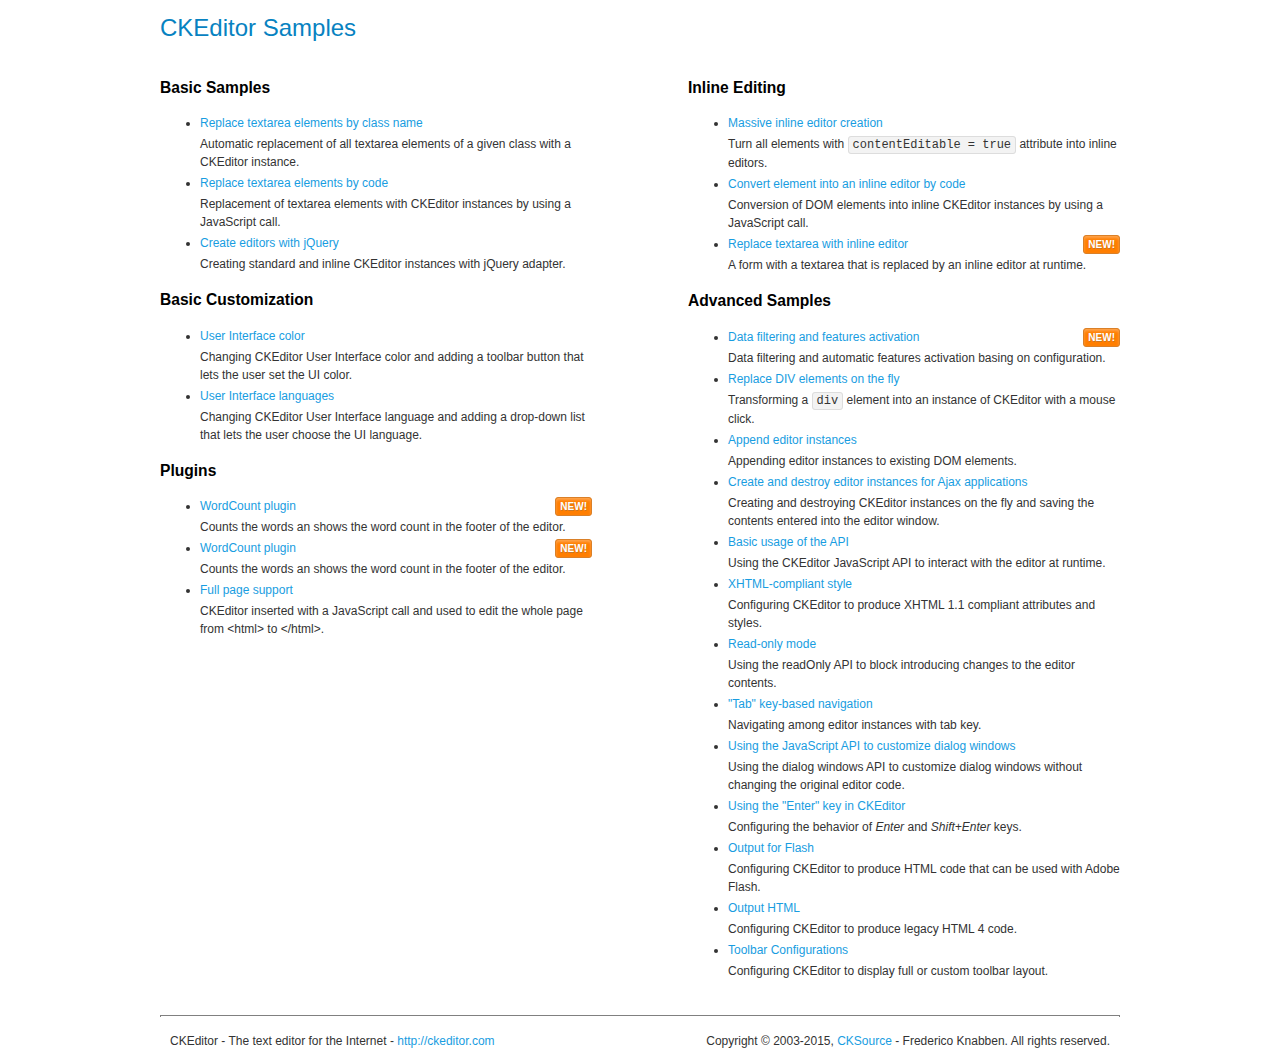
<file: ckeditor/samples/index.html>
<!DOCTYPE html>
<!--
Copyright (c) 2003-2015, CKSource - Frederico Knabben. All rights reserved.
For licensing, see LICENSE.md or http://ckeditor.com/license
-->
<html>
<head>
	<meta charset="utf-8">
	<title>CKEditor Samples</title>
	<link rel="stylesheet" href="sample.css">
</head>
<body>
	<h1 class="samples">
		CKEditor Samples
	</h1>
	<div class="twoColumns">
		<div class="twoColumnsLeft">
			<h2 class="samples">
				Basic Samples
			</h2>
			<dl class="samples">
				<dt><a class="samples" href="replacebyclass.html">Replace textarea elements by class name</a></dt>
				<dd>Automatic replacement of all textarea elements of a given class with a CKEditor instance.</dd>

				<dt><a class="samples" href="replacebycode.html">Replace textarea elements by code</a></dt>
				<dd>Replacement of textarea elements with CKEditor instances by using a JavaScript call.</dd>

				<dt><a class="samples" href="jquery.html">Create editors with jQuery</a></dt>
				<dd>Creating standard and inline CKEditor instances with jQuery adapter.</dd>
			</dl>

			<h2 class="samples">
				Basic Customization
			</h2>
			<dl class="samples">
				<dt><a class="samples" href="uicolor.html">User Interface color</a></dt>
				<dd>Changing CKEditor User Interface color and adding a toolbar button that lets the user set the UI color.</dd>

				<dt><a class="samples" href="uilanguages.html">User Interface languages</a></dt>
				<dd>Changing CKEditor User Interface language and adding a drop-down list that lets the user choose the UI language.</dd>
			</dl>


			<h2 class="samples">Plugins</h2>
<dl class="samples">
<dt><a class="samples" href="plugins/wordcount/wordcount.html">WordCount plugin</a><span class="new">New!</span></dt>
<dd>Counts the words an shows the word count in the footer of the editor.</dd>

<dt><a class="samples" href="plugins/wordcount/wordcountWithMaxCount.html">WordCount plugin</a><span class="new">New!</span></dt>
<dd>Counts the words an shows the word count in the footer of the editor.</dd>

<dt><a class="samples" href="plugins/wysiwygarea/fullpage.html">Full page support</a></dt>
<dd>CKEditor inserted with a JavaScript call and used to edit the whole page from &lt;html&gt; to &lt;/html&gt;.</dd>
</dl>
		</div>
		<div class="twoColumnsRight">
			<h2 class="samples">
				Inline Editing
			</h2>
			<dl class="samples">
				<dt><a class="samples" href="inlineall.html">Massive inline editor creation</a></dt>
				<dd>Turn all elements with <code>contentEditable = true</code> attribute into inline editors.</dd>

				<dt><a class="samples" href="inlinebycode.html">Convert element into an inline editor by code</a></dt>
				<dd>Conversion of DOM elements into inline CKEditor instances by using a JavaScript call.</dd>

				<dt><a class="samples" href="inlinetextarea.html">Replace textarea with inline editor</a> <span class="new">New!</span></dt>
				<dd>A form with a textarea that is replaced by an inline editor at runtime.</dd>

				
			</dl>

			<h2 class="samples">
				Advanced Samples
			</h2>
			<dl class="samples">
				<dt><a class="samples" href="datafiltering.html">Data filtering and features activation</a> <span class="new">New!</span></dt>
				<dd>Data filtering and automatic features activation basing on configuration.</dd>

				<dt><a class="samples" href="divreplace.html">Replace DIV elements on the fly</a></dt>
				<dd>Transforming a <code>div</code> element into an instance of CKEditor with a mouse click.</dd>

				<dt><a class="samples" href="appendto.html">Append editor instances</a></dt>
				<dd>Appending editor instances to existing DOM elements.</dd>

				<dt><a class="samples" href="ajax.html">Create and destroy editor instances for Ajax applications</a></dt>
				<dd>Creating and destroying CKEditor instances on the fly and saving the contents entered into the editor window.</dd>

				<dt><a class="samples" href="api.html">Basic usage of the API</a></dt>
				<dd>Using the CKEditor JavaScript API to interact with the editor at runtime.</dd>

				<dt><a class="samples" href="xhtmlstyle.html">XHTML-compliant style</a></dt>
				<dd>Configuring CKEditor to produce XHTML 1.1 compliant attributes and styles.</dd>

				<dt><a class="samples" href="readonly.html">Read-only mode</a></dt>
				<dd>Using the readOnly API to block introducing changes to the editor contents.</dd>

				<dt><a class="samples" href="tabindex.html">"Tab" key-based navigation</a></dt>
				<dd>Navigating among editor instances with tab key.</dd>


				
<dt><a class="samples" href="plugins/dialog/dialog.html">Using the JavaScript API to customize dialog windows</a></dt>
<dd>Using the dialog windows API to customize dialog windows without changing the original editor code.</dd>

<dt><a class="samples" href="plugins/enterkey/enterkey.html">Using the &quot;Enter&quot; key in CKEditor</a></dt>
<dd>Configuring the behavior of <em>Enter</em> and <em>Shift+Enter</em> keys.</dd>

<dt><a class="samples" href="plugins/htmlwriter/outputforflash.html">Output for Flash</a></dt>
<dd>Configuring CKEditor to produce HTML code that can be used with Adobe Flash.</dd>

<dt><a class="samples" href="plugins/htmlwriter/outputhtml.html">Output HTML</a></dt>
<dd>Configuring CKEditor to produce legacy HTML 4 code.</dd>

<dt><a class="samples" href="plugins/toolbar/toolbar.html">Toolbar Configurations</a></dt>
<dd>Configuring CKEditor to display full or custom toolbar layout.</dd>

			</dl>
		</div>
	</div>
	<div id="footer">
		<hr>
		<p>
			CKEditor - The text editor for the Internet - <a class="samples" href="http://ckeditor.com/">http://ckeditor.com</a>
		</p>
		<p id="copy">
			Copyright &copy; 2003-2015, <a class="samples" href="http://cksource.com/">CKSource</a> - Frederico Knabben. All rights reserved.
		</p>
	</div>
</body>
</html>
</file>
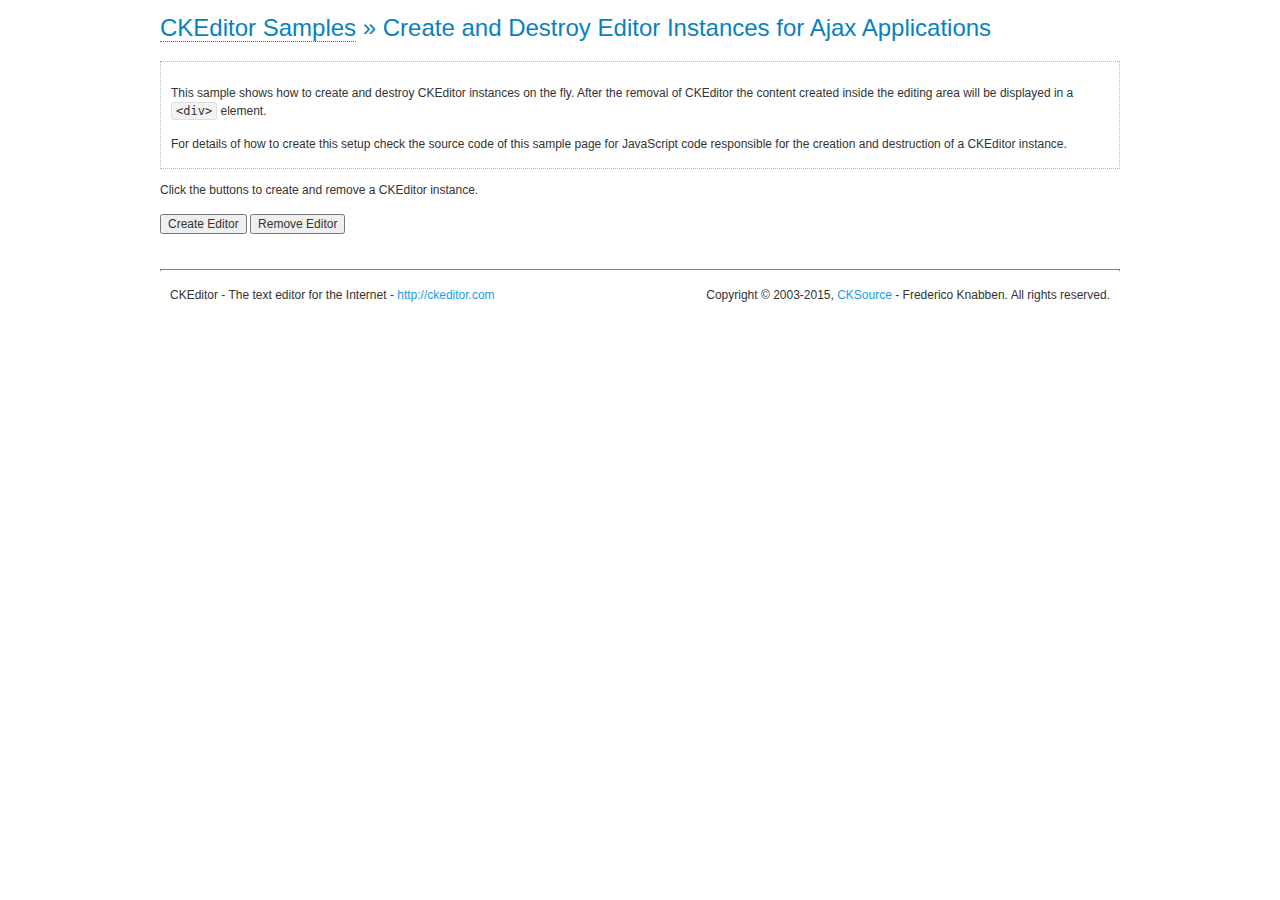
<file: ckeditor/samples/ajax.html>
<!DOCTYPE html>
<!--
Copyright (c) 2003-2015, CKSource - Frederico Knabben. All rights reserved.
For licensing, see LICENSE.md or http://ckeditor.com/license
-->
<html>
<head>
	<meta charset="utf-8">
	<title>Ajax &mdash; CKEditor Sample</title>
	<script src="../ckeditor.js"></script>
	<link rel="stylesheet" href="sample.css">
	<script>

		var editor, html = '';

		function createEditor() {
			if ( editor )
				return;

			// Create a new editor inside the <div id="editor">, setting its value to html
			var config = {};
			editor = CKEDITOR.appendTo( 'editor', config, html );
		}

		function removeEditor() {
			if ( !editor )
				return;

			// Retrieve the editor contents. In an Ajax application, this data would be
			// sent to the server or used in any other way.
			document.getElementById( 'editorcontents' ).innerHTML = html = editor.getData();
			document.getElementById( 'contents' ).style.display = '';

			// Destroy the editor.
			editor.destroy();
			editor = null;
		}

	</script>
</head>
<body>
	<h1 class="samples">
		<a href="index.html">CKEditor Samples</a> &raquo; Create and Destroy Editor Instances for Ajax Applications
	</h1>
	<div class="description">
		<p>
			This sample shows how to create and destroy CKEditor instances on the fly. After the removal of CKEditor the content created inside the editing
			area will be displayed in a <code>&lt;div&gt;</code> element.
		</p>
		<p>
			For details of how to create this setup check the source code of this sample page
			for JavaScript code responsible for the creation and destruction of a CKEditor instance.
		</p>
	</div>
	<p>Click the buttons to create and remove a CKEditor instance.</p>
	<p>
		<input onclick="createEditor();" type="button" value="Create Editor">
		<input onclick="removeEditor();" type="button" value="Remove Editor">
	</p>
	<!-- This div will hold the editor. -->
	<div id="editor">
	</div>
	<div id="contents" style="display: none">
		<p>
			Edited Contents:
		</p>
		<!-- This div will be used to display the editor contents. -->
		<div id="editorcontents">
		</div>
	</div>
	<div id="footer">
		<hr>
		<p>
			CKEditor - The text editor for the Internet - <a class="samples" href="http://ckeditor.com/">http://ckeditor.com</a>
		</p>
		<p id="copy">
			Copyright &copy; 2003-2015, <a class="samples" href="http://cksource.com/">CKSource</a> - Frederico
			Knabben. All rights reserved.
		</p>
	</div>
</body>
</html>
</file>
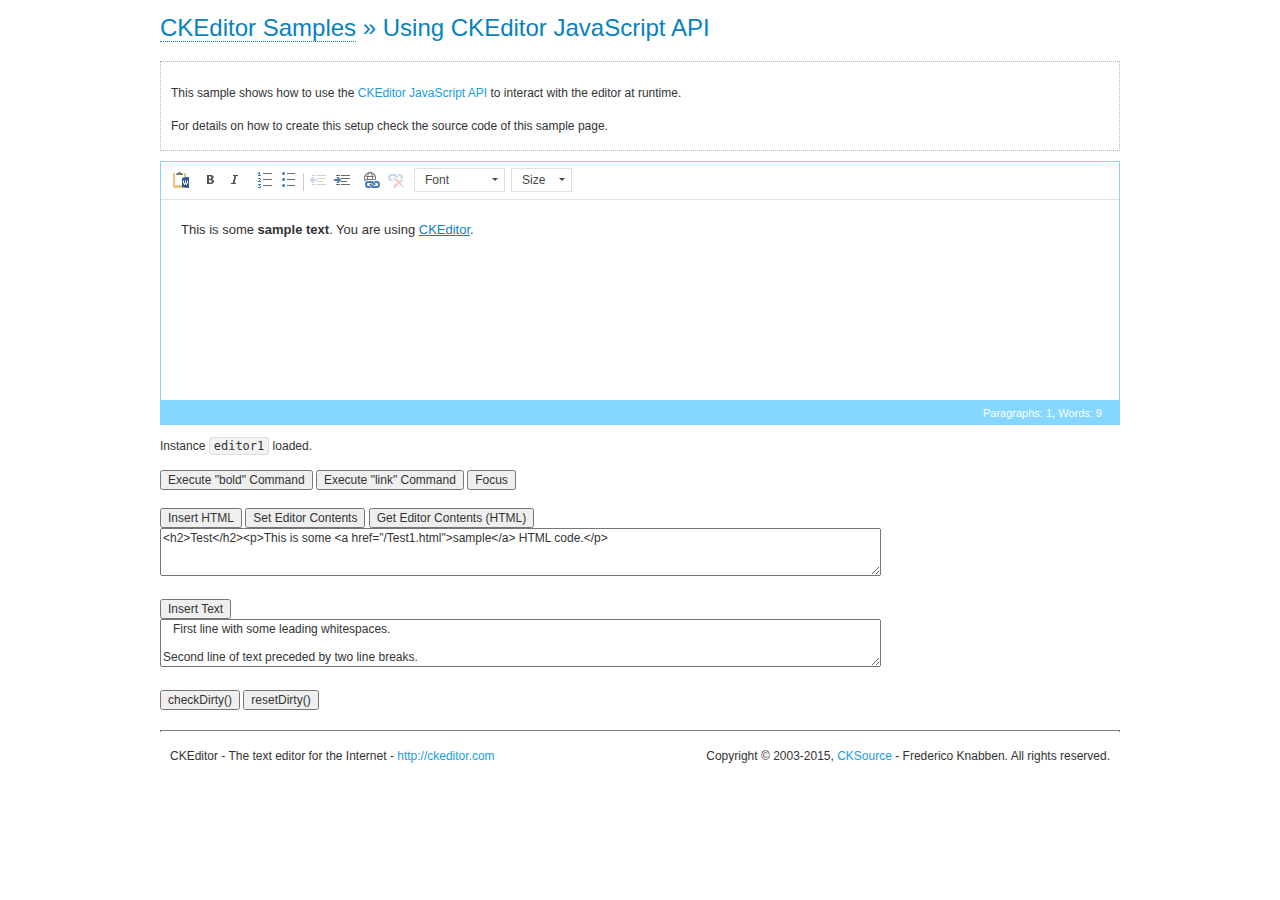
<file: ckeditor/samples/api.html>
<!DOCTYPE html>
<!--
Copyright (c) 2003-2015, CKSource - Frederico Knabben. All rights reserved.
For licensing, see LICENSE.md or http://ckeditor.com/license
-->
<html>
<head>
	<meta charset="utf-8">
	<title>API Usage &mdash; CKEditor Sample</title>
	<script src="../ckeditor.js"></script>
	<link href="sample.css" rel="stylesheet">
	<script>

// The instanceReady event is fired, when an instance of CKEditor has finished
// its initialization.
CKEDITOR.on( 'instanceReady', function( ev ) {
	// Show the editor name and description in the browser status bar.
	document.getElementById( 'eMessage' ).innerHTML = 'Instance <code>' + ev.editor.name + '<\/code> loaded.';

	// Show this sample buttons.
	document.getElementById( 'eButtons' ).style.display = 'block';
});

function InsertHTML() {
	// Get the editor instance that we want to interact with.
	var editor = CKEDITOR.instances.editor1;
	var value = document.getElementById( 'htmlArea' ).value;

	// Check the active editing mode.
	if ( editor.mode == 'wysiwyg' )
	{
		// Insert HTML code.
		// http://docs.ckeditor.com/#!/api/CKEDITOR.editor-method-insertHtml
		editor.insertHtml( value );
	}
	else
		alert( 'You must be in WYSIWYG mode!' );
}

function InsertText() {
	// Get the editor instance that we want to interact with.
	var editor = CKEDITOR.instances.editor1;
	var value = document.getElementById( 'txtArea' ).value;

	// Check the active editing mode.
	if ( editor.mode == 'wysiwyg' )
	{
		// Insert as plain text.
		// http://docs.ckeditor.com/#!/api/CKEDITOR.editor-method-insertText
		editor.insertText( value );
	}
	else
		alert( 'You must be in WYSIWYG mode!' );
}

function SetContents() {
	// Get the editor instance that we want to interact with.
	var editor = CKEDITOR.instances.editor1;
	var value = document.getElementById( 'htmlArea' ).value;

	// Set editor contents (replace current contents).
	// http://docs.ckeditor.com/#!/api/CKEDITOR.editor-method-setData
	editor.setData( value );
}

function GetContents() {
	// Get the editor instance that you want to interact with.
	var editor = CKEDITOR.instances.editor1;

	// Get editor contents
	// http://docs.ckeditor.com/#!/api/CKEDITOR.editor-method-getData
	alert( editor.getData() );
}

function ExecuteCommand( commandName ) {
	// Get the editor instance that we want to interact with.
	var editor = CKEDITOR.instances.editor1;

	// Check the active editing mode.
	if ( editor.mode == 'wysiwyg' )
	{
		// Execute the command.
		// http://docs.ckeditor.com/#!/api/CKEDITOR.editor-method-execCommand
		editor.execCommand( commandName );
	}
	else
		alert( 'You must be in WYSIWYG mode!' );
}

function CheckDirty() {
	// Get the editor instance that we want to interact with.
	var editor = CKEDITOR.instances.editor1;
	// Checks whether the current editor contents present changes when compared
	// to the contents loaded into the editor at startup
	// http://docs.ckeditor.com/#!/api/CKEDITOR.editor-method-checkDirty
	alert( editor.checkDirty() );
}

function ResetDirty() {
	// Get the editor instance that we want to interact with.
	var editor = CKEDITOR.instances.editor1;
	// Resets the "dirty state" of the editor (see CheckDirty())
	// http://docs.ckeditor.com/#!/api/CKEDITOR.editor-method-resetDirty
	editor.resetDirty();
	alert( 'The "IsDirty" status has been reset' );
}

function Focus() {
	CKEDITOR.instances.editor1.focus();
}

function onFocus() {
	document.getElementById( 'eMessage' ).innerHTML = '<b>' + this.name + ' is focused </b>';
}

function onBlur() {
	document.getElementById( 'eMessage' ).innerHTML = this.name + ' lost focus';
}

	</script>

</head>
<body>
	<h1 class="samples">
		<a href="index.html">CKEditor Samples</a> &raquo; Using CKEditor JavaScript API
	</h1>
	<div class="description">
	<p>
		This sample shows how to use the
		<a class="samples" href="http://docs.ckeditor.com/#!/api/CKEDITOR.editor">CKEditor JavaScript API</a>
		to interact with the editor at runtime.
	</p>
	<p>
		For details on how to create this setup check the source code of this sample page.
	</p>
	</div>

	<!-- This <div> holds alert messages to be display in the sample page. -->
	<div id="alerts">
		<noscript>
			<p>
				<strong>CKEditor requires JavaScript to run</strong>. In a browser with no JavaScript
				support, like yours, you should still see the contents (HTML data) and you should
				be able to edit it normally, without a rich editor interface.
			</p>
		</noscript>
	</div>
	<form action="../../../samples/sample_posteddata.php" method="post">
		<textarea cols="100" id="editor1" name="editor1" rows="10">&lt;p&gt;This is some &lt;strong&gt;sample text&lt;/strong&gt;. You are using &lt;a href="http://ckeditor.com/"&gt;CKEditor&lt;/a&gt;.&lt;/p&gt;</textarea>

		<script>
			// Replace the <textarea id="editor1"> with an CKEditor instance.
			CKEDITOR.replace( 'editor1', {
				on: {
					focus: onFocus,
					blur: onBlur,

					// Check for availability of corresponding plugins.
					pluginsLoaded: function( evt ) {
						var doc = CKEDITOR.document, ed = evt.editor;
						if ( !ed.getCommand( 'bold' ) )
							doc.getById( 'exec-bold' ).hide();
						if ( !ed.getCommand( 'link' ) )
							doc.getById( 'exec-link' ).hide();
					}
				}
			});
		</script>

		<p id="eMessage">
		</p>

		<div id="eButtons" style="display: none">
			<input id="exec-bold" onclick="ExecuteCommand('bold');" type="button" value="Execute &quot;bold&quot; Command">
			<input id="exec-link" onclick="ExecuteCommand('link');" type="button" value="Execute &quot;link&quot; Command">
			<input onclick="Focus();" type="button" value="Focus">
			<br><br>
			<input onclick="InsertHTML();" type="button" value="Insert HTML">
			<input onclick="SetContents();" type="button" value="Set Editor Contents">
			<input onclick="GetContents();" type="button" value="Get Editor Contents (HTML)">
			<br>
			<textarea cols="100" id="htmlArea" rows="3">&lt;h2&gt;Test&lt;/h2&gt;&lt;p&gt;This is some &lt;a href="/Test1.html"&gt;sample&lt;/a&gt; HTML code.&lt;/p&gt;</textarea>
			<br>
			<br>
			<input onclick="InsertText();" type="button" value="Insert Text">
			<br>
			<textarea cols="100" id="txtArea" rows="3">   First line with some leading whitespaces.

Second line of text preceded by two line breaks.</textarea>
			<br>
			<br>
			<input onclick="CheckDirty();" type="button" value="checkDirty()">
			<input onclick="ResetDirty();" type="button" value="resetDirty()">
		</div>
	</form>
	<div id="footer">
		<hr>
		<p>
			CKEditor - The text editor for the Internet - <a class="samples" href="http://ckeditor.com/">http://ckeditor.com</a>
		</p>
		<p id="copy">
			Copyright &copy; 2003-2015, <a class="samples" href="http://cksource.com/">CKSource</a> - Frederico
			Knabben. All rights reserved.
		</p>
	</div>
</body>
</html>
</file>
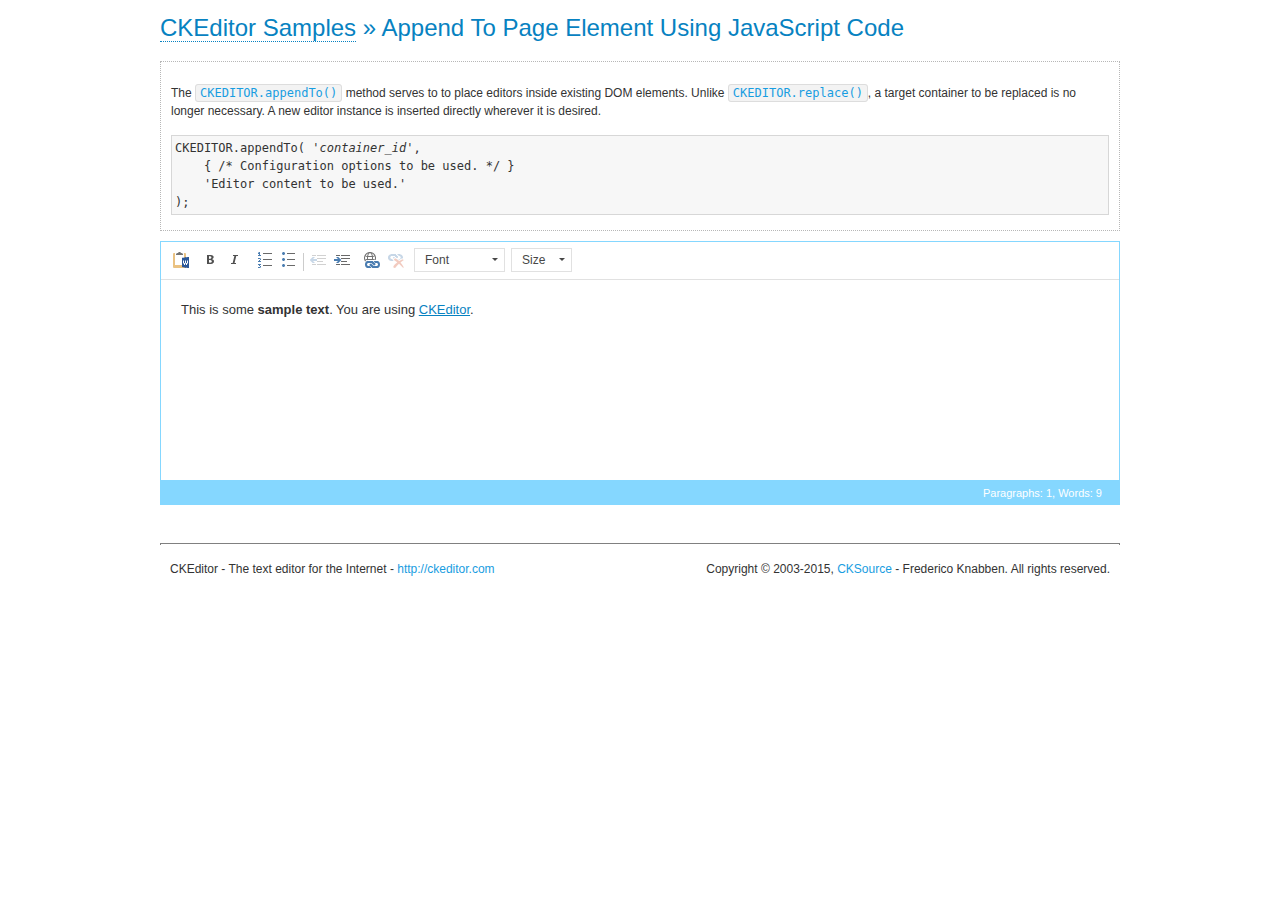
<file: ckeditor/samples/appendto.html>
<!DOCTYPE html>
<!--
Copyright (c) 2003-2015, CKSource - Frederico Knabben. All rights reserved.
For licensing, see LICENSE.md or http://ckeditor.com/license
-->
<html>
<head>
	<meta charset="utf-8">
	<title>Append To Page Element Using JavaScript Code &mdash; CKEditor Sample</title>
	<script src="../ckeditor.js"></script>
	<link rel="stylesheet" href="sample.css">
</head>
<body>
	<h1 class="samples">
		<a href="index.html">CKEditor Samples</a> &raquo; Append To Page Element Using JavaScript Code
	</h1>
	<div id="section1">
		<div class="description">
			<p>
				The <code><a class="samples" href="http://docs.ckeditor.com/#!/api/CKEDITOR-method-appendTo">CKEDITOR.appendTo()</a></code> method serves to to place editors inside existing DOM elements. Unlike <code><a class="samples" href="http://docs.ckeditor.com/#!/api/CKEDITOR-method-replace">CKEDITOR.replace()</a></code>,
				a target container to be replaced is no longer necessary. A new editor
				instance is inserted directly wherever it is desired.
			</p>
<pre class="samples">CKEDITOR.appendTo( '<em>container_id</em>',
	{ /* Configuration options to be used. */ }
	'Editor content to be used.'
);</pre>
		</div>
		<script>

			// This call can be placed at any point after the
			// DOM element to append CKEditor to or inside the <head><script>
			// in a window.onload event handler.

			// Append a CKEditor instance using the default configuration and the
			// provided content to the <div> element of ID "section1".
			CKEDITOR.appendTo( 'section1',
				null,
				'<p>This is some <strong>sample text</strong>. You are using <a href="http://ckeditor.com/">CKEditor</a>.</p>'
			);

		</script>
	</div>
	<br>
	<div id="footer">
		<hr>
		<p>
			CKEditor - The text editor for the Internet - <a class="samples" href="http://ckeditor.com/">http://ckeditor.com</a>
		</p>
		<p id="copy">
			Copyright &copy; 2003-2015, <a class="samples" href="http://cksource.com/">CKSource</a> - Frederico
			Knabben. All rights reserved.
		</p>
	</div>
</body>
</html>
</file>
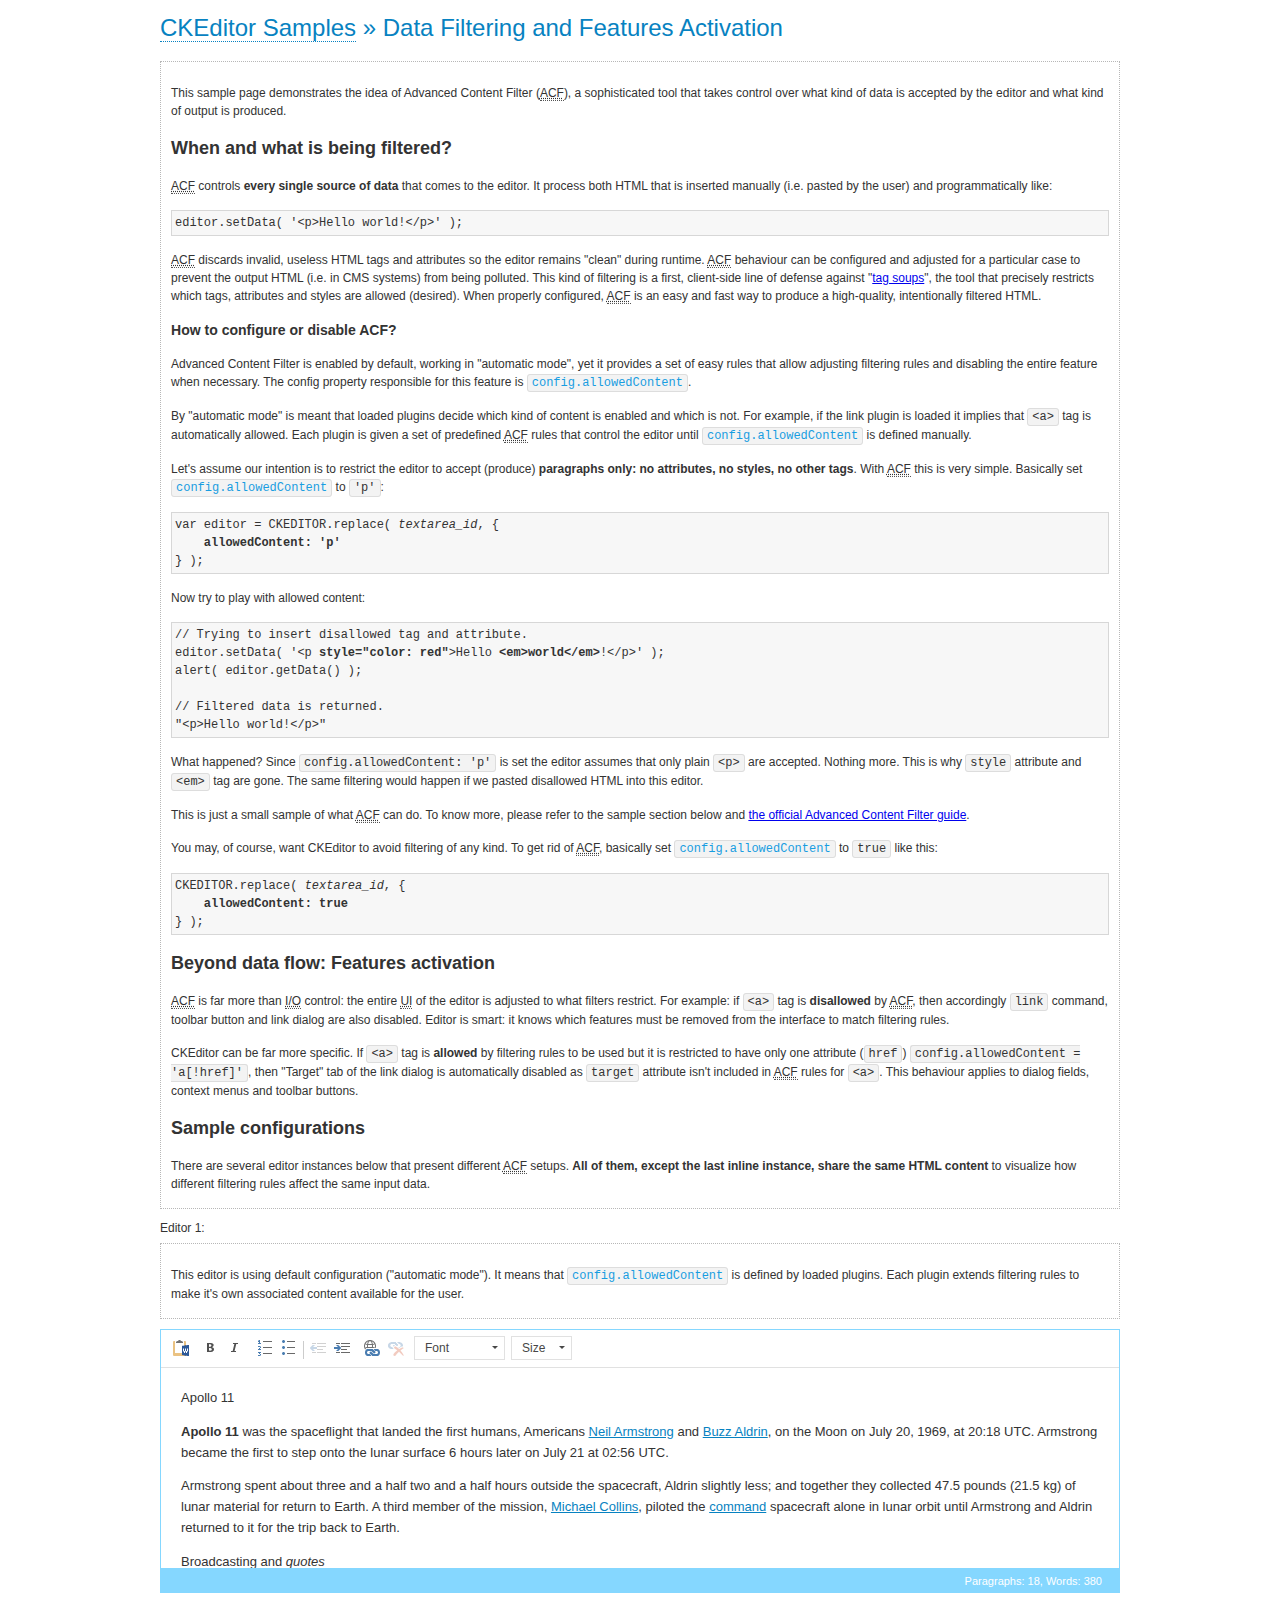
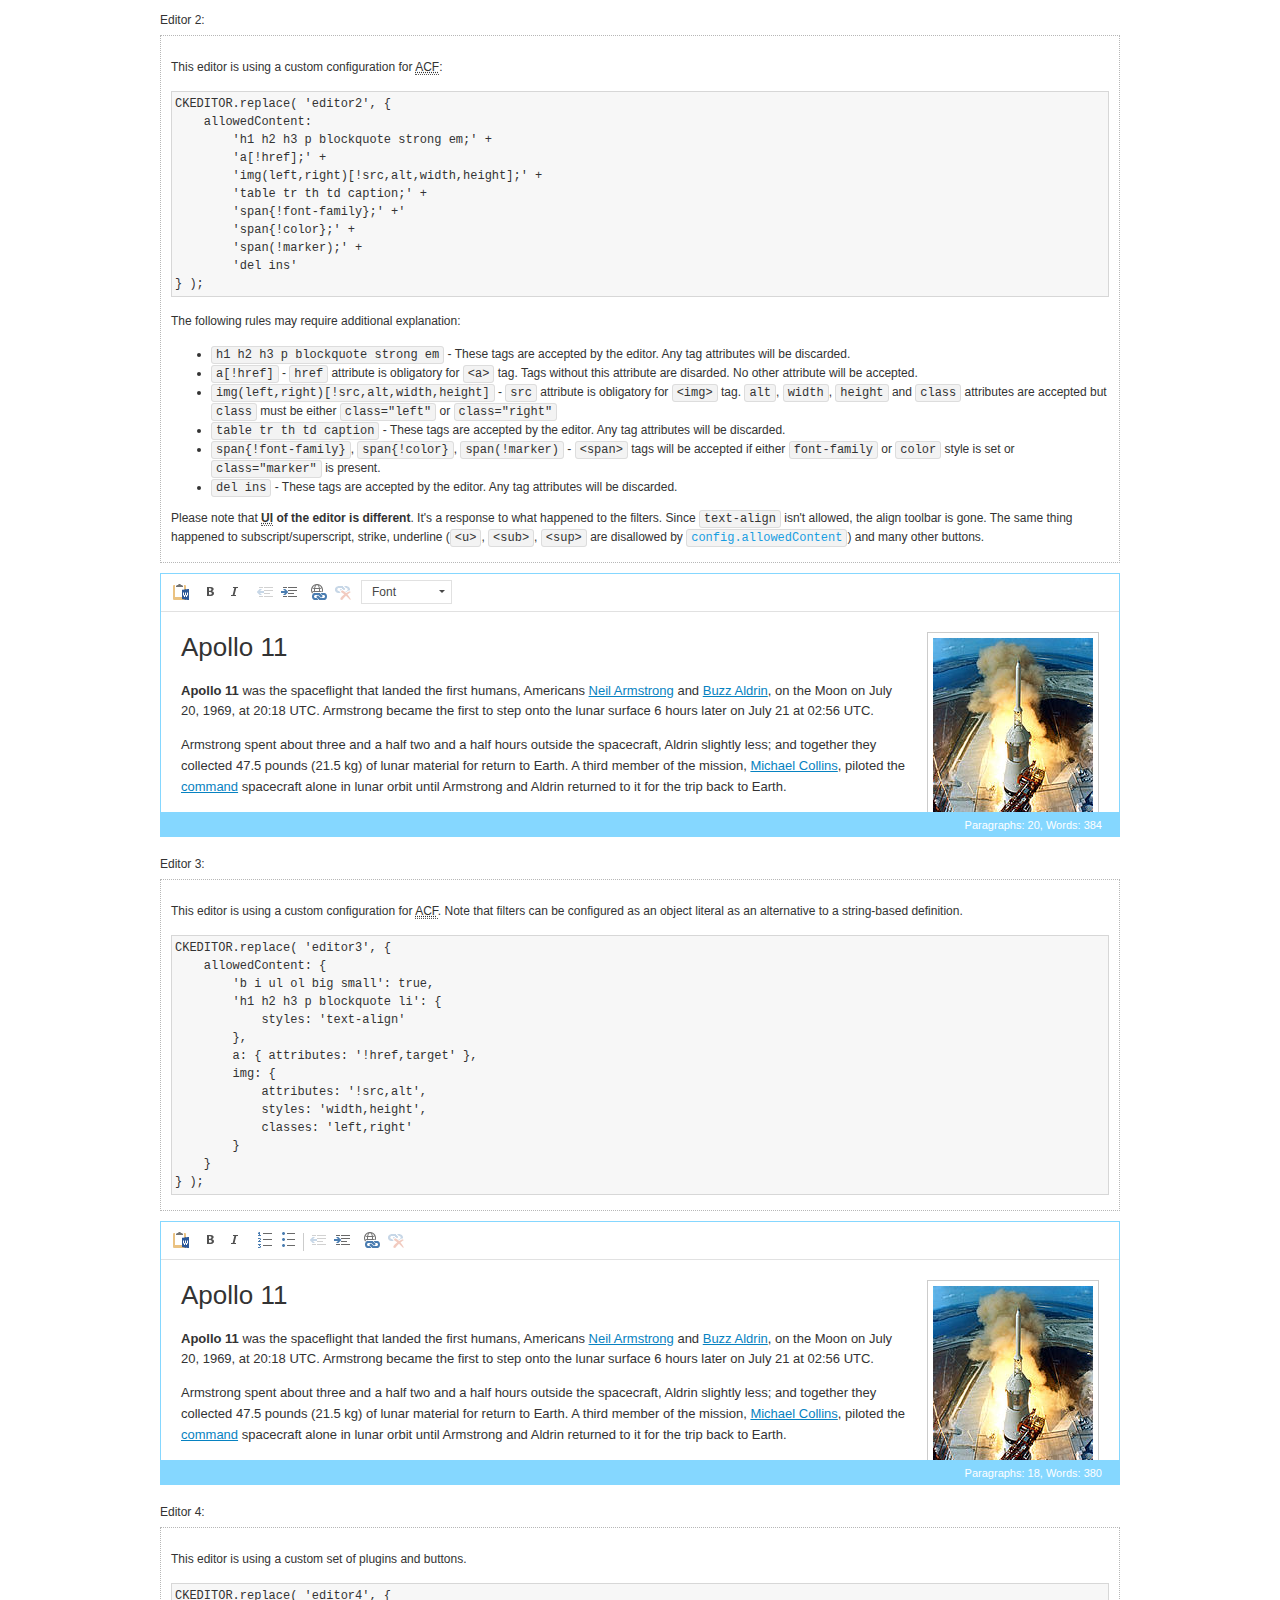
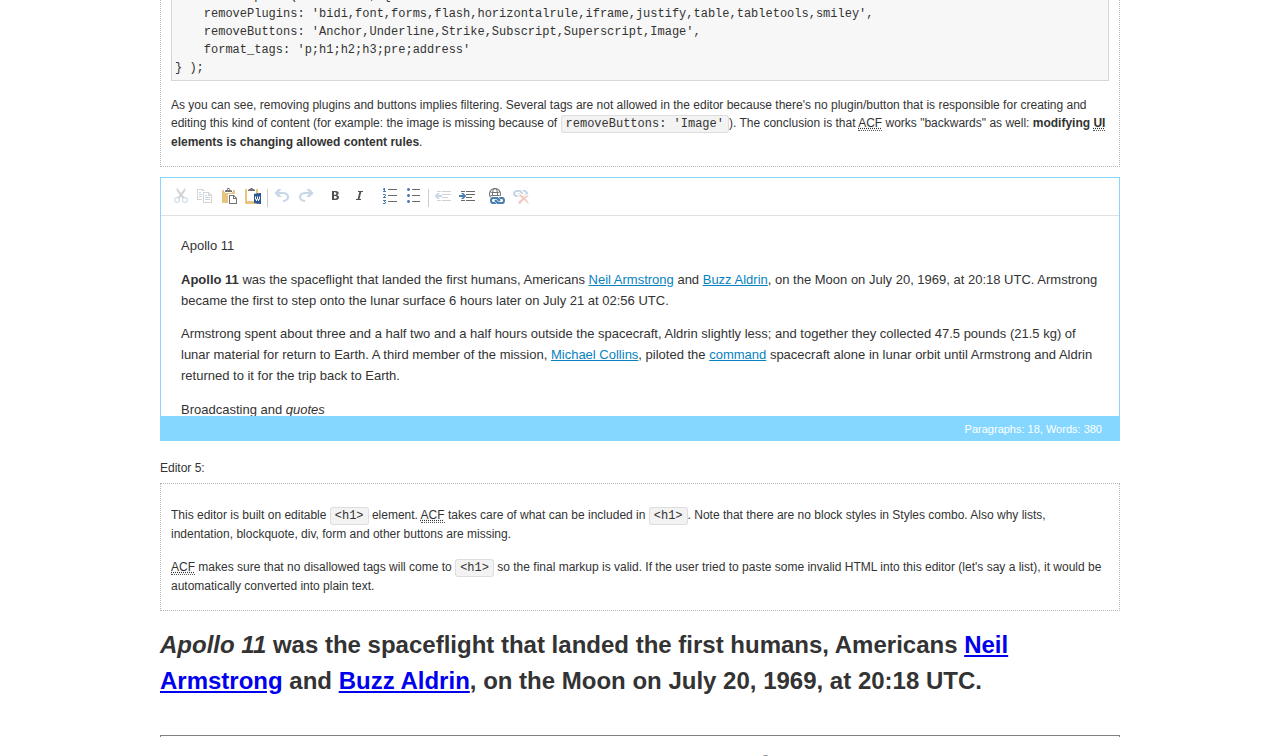
<file: ckeditor/samples/datafiltering.html>
<!DOCTYPE html>
<!--
Copyright (c) 2003-2015, CKSource - Frederico Knabben. All rights reserved.
For licensing, see LICENSE.md or http://ckeditor.com/license
-->
<html>
<head>
	<meta charset="utf-8">
	<title>Data Filtering &mdash; CKEditor Sample</title>
	<script src="../ckeditor.js"></script>
	<link rel="stylesheet" href="sample.css">
	<script>
		// Remove advanced tabs for all editors.
		CKEDITOR.config.removeDialogTabs = 'image:advanced;link:advanced;flash:advanced;creatediv:advanced;editdiv:advanced';
	</script>
</head>
<body>
	<h1 class="samples">
		<a href="index.html">CKEditor Samples</a> &raquo; Data Filtering and Features Activation
	</h1>
	<div class="description">
		<p>
			This sample page demonstrates the idea of Advanced Content Filter
			(<abbr title="Advanced Content Filter">ACF</abbr>), a sophisticated
			tool that takes control over what kind of data is accepted by the editor and what
			kind of output is produced.
		</p>
		<h2>When and what is being filtered?</h2>
		<p>
			<abbr title="Advanced Content Filter">ACF</abbr> controls
			<strong>every single source of data</strong> that comes to the editor.
			It process both HTML that is inserted manually (i.e. pasted by the user)
			and programmatically like:
		</p>
<pre class="samples">
editor.setData( '&lt;p&gt;Hello world!&lt;/p&gt;' );
</pre>
		<p>
			<abbr title="Advanced Content Filter">ACF</abbr> discards invalid,
			useless HTML tags and attributes so the editor remains "clean" during
			runtime. <abbr title="Advanced Content Filter">ACF</abbr> behaviour
			can be configured and adjusted for a particular case to prevent the
			output HTML (i.e. in CMS systems) from being polluted.

			This kind of filtering is a first, client-side line of defense
			against "<a href="http://en.wikipedia.org/wiki/Tag_soup">tag soups</a>",
			the tool that precisely restricts which tags, attributes and styles
			are allowed (desired). When properly configured, <abbr title="Advanced Content Filter">ACF</abbr>
			is an easy and fast way to produce a high-quality, intentionally filtered HTML.
		</p>

		<h3>How to configure or disable ACF?</h3>
		<p>
			Advanced Content Filter is enabled by default, working in "automatic mode", yet
			it provides a set of easy rules that allow adjusting filtering rules
			and disabling the entire feature when necessary. The config property
			responsible for this feature is <code><a class="samples"
			href="http://docs.ckeditor.com/#!/api/CKEDITOR.config-cfg-allowedContent">config.allowedContent</a></code>.
		</p>
		<p>
			By "automatic mode" is meant that loaded plugins decide which kind
			of content is enabled and which is not. For example, if the link
			plugin is loaded it implies that <code>&lt;a&gt;</code> tag is
			automatically allowed. Each plugin is given a set
			of predefined <abbr title="Advanced Content Filter">ACF</abbr> rules
			that control the editor until <code><a class="samples"
			href="http://docs.ckeditor.com/#!/api/CKEDITOR.config-cfg-allowedContent">
			config.allowedContent</a></code>
			is defined manually.
		</p>
		<p>
			Let's assume our intention is to restrict the editor to accept (produce) <strong>paragraphs
			only: no attributes, no styles, no other tags</strong>.
			With <abbr title="Advanced Content Filter">ACF</abbr>
			this is very simple. Basically set <code><a class="samples"
			href="http://docs.ckeditor.com/#!/api/CKEDITOR.config-cfg-allowedContent">
			config.allowedContent</a></code> to <code>'p'</code>:
		</p>
<pre class="samples">
var editor = CKEDITOR.replace( <em>textarea_id</em>, {
	<strong>allowedContent: 'p'</strong>
} );
</pre>
		<p>
			Now try to play with allowed content:
		</p>
<pre class="samples">
// Trying to insert disallowed tag and attribute.
editor.setData( '&lt;p <strong>style="color: red"</strong>&gt;Hello <strong>&lt;em&gt;world&lt;/em&gt;</strong>!&lt;/p&gt;' );
alert( editor.getData() );

// Filtered data is returned.
"&lt;p&gt;Hello world!&lt;/p&gt;"
</pre>
		<p>
			What happened? Since <code>config.allowedContent: 'p'</code> is set the editor assumes
			that only plain <code>&lt;p&gt;</code> are accepted. Nothing more. This is why
			<code>style</code> attribute and <code>&lt;em&gt;</code> tag are gone. The same
			filtering would happen if we pasted disallowed HTML into this editor.
		</p>
		<p>
			This is just a small sample of what <abbr title="Advanced Content Filter">ACF</abbr>
			can do. To know more, please refer to the sample section below and
			<a href="http://docs.ckeditor.com/#!/guide/dev_advanced_content_filter">the official Advanced Content Filter guide</a>.
		</p>
		<p>
			You may, of course, want CKEditor to avoid filtering of any kind.
			To get rid of <abbr title="Advanced Content Filter">ACF</abbr>,
			basically set <code><a class="samples"
			href="http://docs.ckeditor.com/#!/api/CKEDITOR.config-cfg-allowedContent">
			config.allowedContent</a></code> to <code>true</code> like this:
		</p>
<pre class="samples">
CKEDITOR.replace( <em>textarea_id</em>, {
	<strong>allowedContent: true</strong>
} );
</pre>

		<h2>Beyond data flow: Features activation</h2>
		<p>
			<abbr title="Advanced Content Filter">ACF</abbr> is far more than
			<abbr title="Input/Output">I/O</abbr> control: the entire
			<abbr title="User Interface">UI</abbr> of the editor is adjusted to what
			filters restrict. For example: if <code>&lt;a&gt;</code> tag is
			<strong>disallowed</strong>
			by <abbr title="Advanced Content Filter">ACF</abbr>,
			then accordingly <code>link</code> command, toolbar button and link dialog
			are also disabled. Editor is smart: it knows which features must be
			removed from the interface to match filtering rules.
		</p>
		<p>
			CKEditor can be far more specific. If <code>&lt;a&gt;</code> tag is
			<strong>allowed</strong> by filtering rules to be used but it is restricted
			to have only one attribute (<code>href</code>)
			<code>config.allowedContent = 'a[!href]'</code>, then
			"Target" tab of the link dialog is automatically disabled as <code>target</code>
			attribute isn't included in <abbr title="Advanced Content Filter">ACF</abbr> rules
			for <code>&lt;a&gt;</code>. This behaviour applies to dialog fields, context
			menus and toolbar buttons.
		</p>

		<h2>Sample configurations</h2>
		<p>
			There are several editor instances below that present different
			<abbr title="Advanced Content Filter">ACF</abbr> setups. <strong>All of them,
			except the last inline instance, share the same HTML content</strong> to visualize
			how different filtering rules affect the same input data.
		</p>
	</div>

	<div>
		<label for="editor1">
			Editor 1:
		</label>
		<div class="description">
			<p>
				This editor is using default configuration ("automatic mode"). It means that
				<code><a class="samples"
				href="http://docs.ckeditor.com/#!/api/CKEDITOR.config-cfg-allowedContent">
				config.allowedContent</a></code> is defined by loaded plugins.
				Each plugin extends filtering rules to make it's own associated content
				available for the user.
			</p>
		</div>
		<textarea cols="80" id="editor1" name="editor1" rows="10">
			&lt;h1&gt;&lt;img alt=&quot;Saturn V carrying Apollo 11&quot; class=&quot;right&quot; src=&quot;assets/sample.jpg&quot;/&gt; Apollo 11&lt;/h1&gt; &lt;p&gt;&lt;b&gt;Apollo 11&lt;/b&gt; was the spaceflight that landed the first humans, Americans &lt;a href=&quot;http://en.wikipedia.org/wiki/Neil_Armstrong&quot; title=&quot;Neil Armstrong&quot;&gt;Neil Armstrong&lt;/a&gt; and &lt;a href=&quot;http://en.wikipedia.org/wiki/Buzz_Aldrin&quot; title=&quot;Buzz Aldrin&quot;&gt;Buzz Aldrin&lt;/a&gt;, on the Moon on July 20, 1969, at 20:18 UTC. Armstrong became the first to step onto the lunar surface 6 hours later on July 21 at 02:56 UTC.&lt;/p&gt; &lt;p&gt;Armstrong spent about &lt;s&gt;three and a half&lt;/s&gt; two and a half hours outside the spacecraft, Aldrin slightly less; and together they collected 47.5 pounds (21.5&amp;nbsp;kg) of lunar material for return to Earth. A third member of the mission, &lt;a href=&quot;http://en.wikipedia.org/wiki/Michael_Collins_(astronaut)&quot; title=&quot;Michael Collins (astronaut)&quot;&gt;Michael Collins&lt;/a&gt;, piloted the &lt;a href=&quot;http://en.wikipedia.org/wiki/Apollo_Command/Service_Module&quot; title=&quot;Apollo Command/Service Module&quot;&gt;command&lt;/a&gt; spacecraft alone in lunar orbit until Armstrong and Aldrin returned to it for the trip back to Earth.&lt;/p&gt; &lt;h2&gt;Broadcasting and &lt;em&gt;quotes&lt;/em&gt; &lt;a id=&quot;quotes&quot; name=&quot;quotes&quot;&gt;&lt;/a&gt;&lt;/h2&gt; &lt;p&gt;Broadcast on live TV to a world-wide audience, Armstrong stepped onto the lunar surface and described the event as:&lt;/p&gt; &lt;blockquote&gt;&lt;p&gt;One small step for [a] man, one giant leap for mankind.&lt;/p&gt;&lt;/blockquote&gt; &lt;p&gt;Apollo 11 effectively ended the &lt;a href=&quot;http://en.wikipedia.org/wiki/Space_Race&quot; title=&quot;Space Race&quot;&gt;Space Race&lt;/a&gt; and fulfilled a national goal proposed in 1961 by the late U.S. President &lt;a href=&quot;http://en.wikipedia.org/wiki/John_F._Kennedy&quot; title=&quot;John F. Kennedy&quot;&gt;John F. Kennedy&lt;/a&gt; in a speech before the United States Congress:&lt;/p&gt; &lt;blockquote&gt;&lt;p&gt;[...] before this decade is out, of landing a man on the Moon and returning him safely to the Earth.&lt;/p&gt;&lt;/blockquote&gt; &lt;h2&gt;Technical details &lt;a id=&quot;tech-details&quot; name=&quot;tech-details&quot;&gt;&lt;/a&gt;&lt;/h2&gt; &lt;table align=&quot;right&quot; border=&quot;1&quot; bordercolor=&quot;#ccc&quot; cellpadding=&quot;5&quot; cellspacing=&quot;0&quot; style=&quot;border-collapse:collapse;margin:10px 0 10px 15px;&quot;&gt; &lt;caption&gt;&lt;strong&gt;Mission crew&lt;/strong&gt;&lt;/caption&gt; &lt;thead&gt; &lt;tr&gt; &lt;th scope=&quot;col&quot;&gt;Position&lt;/th&gt; &lt;th scope=&quot;col&quot;&gt;Astronaut&lt;/th&gt; &lt;/tr&gt; &lt;/thead&gt; &lt;tbody&gt; &lt;tr&gt; &lt;td&gt;Commander&lt;/td&gt; &lt;td&gt;Neil A. Armstrong&lt;/td&gt; &lt;/tr&gt; &lt;tr&gt; &lt;td&gt;Command Module Pilot&lt;/td&gt; &lt;td&gt;Michael Collins&lt;/td&gt; &lt;/tr&gt; &lt;tr&gt; &lt;td&gt;Lunar Module Pilot&lt;/td&gt; &lt;td&gt;Edwin &amp;quot;Buzz&amp;quot; E. Aldrin, Jr.&lt;/td&gt; &lt;/tr&gt; &lt;/tbody&gt; &lt;/table&gt; &lt;p&gt;Launched by a &lt;strong&gt;Saturn V&lt;/strong&gt; rocket from &lt;a href=&quot;http://en.wikipedia.org/wiki/Kennedy_Space_Center&quot; title=&quot;Kennedy Space Center&quot;&gt;Kennedy Space Center&lt;/a&gt; in Merritt Island, Florida on July 16, Apollo 11 was the fifth manned mission of &lt;a href=&quot;http://en.wikipedia.org/wiki/NASA&quot; title=&quot;NASA&quot;&gt;NASA&lt;/a&gt;&amp;#39;s Apollo program. The Apollo spacecraft had three parts:&lt;/p&gt; &lt;ol&gt; &lt;li&gt;&lt;strong&gt;Command Module&lt;/strong&gt; with a cabin for the three astronauts which was the only part which landed back on Earth&lt;/li&gt; &lt;li&gt;&lt;strong&gt;Service Module&lt;/strong&gt; which supported the Command Module with propulsion, electrical power, oxygen and water&lt;/li&gt; &lt;li&gt;&lt;strong&gt;Lunar Module&lt;/strong&gt; for landing on the Moon.&lt;/li&gt; &lt;/ol&gt; &lt;p&gt;After being sent to the Moon by the Saturn V&amp;#39;s upper stage, the astronauts separated the spacecraft from it and travelled for three days until they entered into lunar orbit. Armstrong and Aldrin then moved into the Lunar Module and landed in the &lt;a href=&quot;http://en.wikipedia.org/wiki/Mare_Tranquillitatis&quot; title=&quot;Mare Tranquillitatis&quot;&gt;Sea of Tranquility&lt;/a&gt;. They stayed a total of about 21 and a half hours on the lunar surface. After lifting off in the upper part of the Lunar Module and rejoining Collins in the Command Module, they returned to Earth and landed in the &lt;a href=&quot;http://en.wikipedia.org/wiki/Pacific_Ocean&quot; title=&quot;Pacific Ocean&quot;&gt;Pacific Ocean&lt;/a&gt; on July 24.&lt;/p&gt; &lt;hr/&gt; &lt;p style=&quot;text-align: right;&quot;&gt;&lt;small&gt;Source: &lt;a href=&quot;http://en.wikipedia.org/wiki/Apollo_11&quot;&gt;Wikipedia.org&lt;/a&gt;&lt;/small&gt;&lt;/p&gt;
		</textarea>

		<script>

			CKEDITOR.replace( 'editor1' );

		</script>
	</div>

	<br>

	<div>
		<label for="editor2">
			Editor 2:
		</label>
		<div class="description">
			<p>
				This editor is using a custom configuration for
				<abbr title="Advanced Content Filter">ACF</abbr>:
			</p>
<pre class="samples">
CKEDITOR.replace( 'editor2', {
	allowedContent:
		'h1 h2 h3 p blockquote strong em;' +
		'a[!href];' +
		'img(left,right)[!src,alt,width,height];' +
		'table tr th td caption;' +
		'span{!font-family};' +'
		'span{!color};' +
		'span(!marker);' +
		'del ins'
} );
</pre>
			<p>
				The following rules may require additional explanation:
			</p>
			<ul>
				<li>
					<code>h1 h2 h3 p blockquote strong em</code> - These tags
					are accepted by the editor. Any tag attributes will be discarded.
				</li>
				<li>
					<code>a[!href]</code> - <code>href</code> attribute is obligatory
					for <code>&lt;a&gt;</code> tag. Tags without this attribute
					are disarded. No other attribute will be accepted.
				</li>
				<li>
					<code>img(left,right)[!src,alt,width,height]</code> - <code>src</code>
					attribute is obligatory for <code>&lt;img&gt;</code> tag.
					<code>alt</code>, <code>width</code>, <code>height</code>
					and <code>class</code> attributes are accepted but
					<code>class</code> must be either <code>class="left"</code>
					or <code>class="right"</code>
				</li>
				<li>
					<code>table tr th td caption</code> - These tags
					are accepted by the editor. Any tag attributes will be discarded.
				</li>
				<li>
					<code>span{!font-family}</code>, <code>span{!color}</code>,
					<code>span(!marker)</code> - <code>&lt;span&gt;</code> tags
					will be accepted if either <code>font-family</code> or
					<code>color</code> style is set or <code>class="marker"</code>
					is present.
				</li>
				<li>
					<code>del ins</code> - These tags
					are accepted by the editor. Any tag attributes will be discarded.
				</li>
			</ul>
			<p>
				Please note that <strong><abbr title="User Interface">UI</abbr> of the
				editor is different</strong>. It's a response to what happened to the filters.
				Since <code>text-align</code> isn't allowed, the align toolbar is gone.
				The same thing happened to subscript/superscript, strike, underline
				(<code>&lt;u&gt;</code>, <code>&lt;sub&gt;</code>, <code>&lt;sup&gt;</code>
				are disallowed by <code><a class="samples"
				href="http://docs.ckeditor.com/#!/api/CKEDITOR.config-cfg-allowedContent">
				config.allowedContent</a></code>) and many other buttons.
			</p>
		</div>
		<textarea cols="80" id="editor2" name="editor2" rows="10">
			&lt;h1&gt;&lt;img alt=&quot;Saturn V carrying Apollo 11&quot; class=&quot;right&quot; src=&quot;assets/sample.jpg&quot;/&gt; Apollo 11&lt;/h1&gt; &lt;p&gt;&lt;b&gt;Apollo 11&lt;/b&gt; was the spaceflight that landed the first humans, Americans &lt;a href=&quot;http://en.wikipedia.org/wiki/Neil_Armstrong&quot; title=&quot;Neil Armstrong&quot;&gt;Neil Armstrong&lt;/a&gt; and &lt;a href=&quot;http://en.wikipedia.org/wiki/Buzz_Aldrin&quot; title=&quot;Buzz Aldrin&quot;&gt;Buzz Aldrin&lt;/a&gt;, on the Moon on July 20, 1969, at 20:18 UTC. Armstrong became the first to step onto the lunar surface 6 hours later on July 21 at 02:56 UTC.&lt;/p&gt; &lt;p&gt;Armstrong spent about &lt;s&gt;three and a half&lt;/s&gt; two and a half hours outside the spacecraft, Aldrin slightly less; and together they collected 47.5 pounds (21.5&amp;nbsp;kg) of lunar material for return to Earth. A third member of the mission, &lt;a href=&quot;http://en.wikipedia.org/wiki/Michael_Collins_(astronaut)&quot; title=&quot;Michael Collins (astronaut)&quot;&gt;Michael Collins&lt;/a&gt;, piloted the &lt;a href=&quot;http://en.wikipedia.org/wiki/Apollo_Command/Service_Module&quot; title=&quot;Apollo Command/Service Module&quot;&gt;command&lt;/a&gt; spacecraft alone in lunar orbit until Armstrong and Aldrin returned to it for the trip back to Earth.&lt;/p&gt; &lt;h2&gt;Broadcasting and &lt;em&gt;quotes&lt;/em&gt; &lt;a id=&quot;quotes&quot; name=&quot;quotes&quot;&gt;&lt;/a&gt;&lt;/h2&gt; &lt;p&gt;Broadcast on live TV to a world-wide audience, Armstrong stepped onto the lunar surface and described the event as:&lt;/p&gt; &lt;blockquote&gt;&lt;p&gt;One small step for [a] man, one giant leap for mankind.&lt;/p&gt;&lt;/blockquote&gt; &lt;p&gt;Apollo 11 effectively ended the &lt;a href=&quot;http://en.wikipedia.org/wiki/Space_Race&quot; title=&quot;Space Race&quot;&gt;Space Race&lt;/a&gt; and fulfilled a national goal proposed in 1961 by the late U.S. President &lt;a href=&quot;http://en.wikipedia.org/wiki/John_F._Kennedy&quot; title=&quot;John F. Kennedy&quot;&gt;John F. Kennedy&lt;/a&gt; in a speech before the United States Congress:&lt;/p&gt; &lt;blockquote&gt;&lt;p&gt;[...] before this decade is out, of landing a man on the Moon and returning him safely to the Earth.&lt;/p&gt;&lt;/blockquote&gt; &lt;h2&gt;Technical details &lt;a id=&quot;tech-details&quot; name=&quot;tech-details&quot;&gt;&lt;/a&gt;&lt;/h2&gt; &lt;table align=&quot;right&quot; border=&quot;1&quot; bordercolor=&quot;#ccc&quot; cellpadding=&quot;5&quot; cellspacing=&quot;0&quot; style=&quot;border-collapse:collapse;margin:10px 0 10px 15px;&quot;&gt; &lt;caption&gt;&lt;strong&gt;Mission crew&lt;/strong&gt;&lt;/caption&gt; &lt;thead&gt; &lt;tr&gt; &lt;th scope=&quot;col&quot;&gt;Position&lt;/th&gt; &lt;th scope=&quot;col&quot;&gt;Astronaut&lt;/th&gt; &lt;/tr&gt; &lt;/thead&gt; &lt;tbody&gt; &lt;tr&gt; &lt;td&gt;Commander&lt;/td&gt; &lt;td&gt;Neil A. Armstrong&lt;/td&gt; &lt;/tr&gt; &lt;tr&gt; &lt;td&gt;Command Module Pilot&lt;/td&gt; &lt;td&gt;Michael Collins&lt;/td&gt; &lt;/tr&gt; &lt;tr&gt; &lt;td&gt;Lunar Module Pilot&lt;/td&gt; &lt;td&gt;Edwin &amp;quot;Buzz&amp;quot; E. Aldrin, Jr.&lt;/td&gt; &lt;/tr&gt; &lt;/tbody&gt; &lt;/table&gt; &lt;p&gt;Launched by a &lt;strong&gt;Saturn V&lt;/strong&gt; rocket from &lt;a href=&quot;http://en.wikipedia.org/wiki/Kennedy_Space_Center&quot; title=&quot;Kennedy Space Center&quot;&gt;Kennedy Space Center&lt;/a&gt; in Merritt Island, Florida on July 16, Apollo 11 was the fifth manned mission of &lt;a href=&quot;http://en.wikipedia.org/wiki/NASA&quot; title=&quot;NASA&quot;&gt;NASA&lt;/a&gt;&amp;#39;s Apollo program. The Apollo spacecraft had three parts:&lt;/p&gt; &lt;ol&gt; &lt;li&gt;&lt;strong&gt;Command Module&lt;/strong&gt; with a cabin for the three astronauts which was the only part which landed back on Earth&lt;/li&gt; &lt;li&gt;&lt;strong&gt;Service Module&lt;/strong&gt; which supported the Command Module with propulsion, electrical power, oxygen and water&lt;/li&gt; &lt;li&gt;&lt;strong&gt;Lunar Module&lt;/strong&gt; for landing on the Moon.&lt;/li&gt; &lt;/ol&gt; &lt;p&gt;After being sent to the Moon by the Saturn V&amp;#39;s upper stage, the astronauts separated the spacecraft from it and travelled for three days until they entered into lunar orbit. Armstrong and Aldrin then moved into the Lunar Module and landed in the &lt;a href=&quot;http://en.wikipedia.org/wiki/Mare_Tranquillitatis&quot; title=&quot;Mare Tranquillitatis&quot;&gt;Sea of Tranquility&lt;/a&gt;. They stayed a total of about 21 and a half hours on the lunar surface. After lifting off in the upper part of the Lunar Module and rejoining Collins in the Command Module, they returned to Earth and landed in the &lt;a href=&quot;http://en.wikipedia.org/wiki/Pacific_Ocean&quot; title=&quot;Pacific Ocean&quot;&gt;Pacific Ocean&lt;/a&gt; on July 24.&lt;/p&gt; &lt;hr/&gt; &lt;p style=&quot;text-align: right;&quot;&gt;&lt;small&gt;Source: &lt;a href=&quot;http://en.wikipedia.org/wiki/Apollo_11&quot;&gt;Wikipedia.org&lt;/a&gt;&lt;/small&gt;&lt;/p&gt;
		</textarea>
		<script>

			CKEDITOR.replace( 'editor2', {
				allowedContent:
					'h1 h2 h3 p blockquote strong em;' +
					'a[!href];' +
					'img(left,right)[!src,alt,width,height];' +
					'table tr th td caption;' +
					'span{!font-family};' +
					'span{!color};' +
					'span(!marker);' +
					'del ins'
			} );

		</script>
	</div>

	<br>

	<div>
		<label for="editor3">
			Editor 3:
		</label>
		<div class="description">
			<p>
				This editor is using a custom configuration for
				<abbr title="Advanced Content Filter">ACF</abbr>.
				Note that filters can be configured as an object literal
				as an alternative to a string-based definition.
			</p>
<pre class="samples">
CKEDITOR.replace( 'editor3', {
	allowedContent: {
		'b i ul ol big small': true,
		'h1 h2 h3 p blockquote li': {
			styles: 'text-align'
		},
		a: { attributes: '!href,target' },
		img: {
			attributes: '!src,alt',
			styles: 'width,height',
			classes: 'left,right'
		}
	}
} );
</pre>
		</div>
		<textarea cols="80" id="editor3" name="editor3" rows="10">
			&lt;h1&gt;&lt;img alt=&quot;Saturn V carrying Apollo 11&quot; class=&quot;right&quot; src=&quot;assets/sample.jpg&quot;/&gt; Apollo 11&lt;/h1&gt; &lt;p&gt;&lt;b&gt;Apollo 11&lt;/b&gt; was the spaceflight that landed the first humans, Americans &lt;a href=&quot;http://en.wikipedia.org/wiki/Neil_Armstrong&quot; title=&quot;Neil Armstrong&quot;&gt;Neil Armstrong&lt;/a&gt; and &lt;a href=&quot;http://en.wikipedia.org/wiki/Buzz_Aldrin&quot; title=&quot;Buzz Aldrin&quot;&gt;Buzz Aldrin&lt;/a&gt;, on the Moon on July 20, 1969, at 20:18 UTC. Armstrong became the first to step onto the lunar surface 6 hours later on July 21 at 02:56 UTC.&lt;/p&gt; &lt;p&gt;Armstrong spent about &lt;s&gt;three and a half&lt;/s&gt; two and a half hours outside the spacecraft, Aldrin slightly less; and together they collected 47.5 pounds (21.5&amp;nbsp;kg) of lunar material for return to Earth. A third member of the mission, &lt;a href=&quot;http://en.wikipedia.org/wiki/Michael_Collins_(astronaut)&quot; title=&quot;Michael Collins (astronaut)&quot;&gt;Michael Collins&lt;/a&gt;, piloted the &lt;a href=&quot;http://en.wikipedia.org/wiki/Apollo_Command/Service_Module&quot; title=&quot;Apollo Command/Service Module&quot;&gt;command&lt;/a&gt; spacecraft alone in lunar orbit until Armstrong and Aldrin returned to it for the trip back to Earth.&lt;/p&gt; &lt;h2&gt;Broadcasting and &lt;em&gt;quotes&lt;/em&gt; &lt;a id=&quot;quotes&quot; name=&quot;quotes&quot;&gt;&lt;/a&gt;&lt;/h2&gt; &lt;p&gt;Broadcast on live TV to a world-wide audience, Armstrong stepped onto the lunar surface and described the event as:&lt;/p&gt; &lt;blockquote&gt;&lt;p&gt;One small step for [a] man, one giant leap for mankind.&lt;/p&gt;&lt;/blockquote&gt; &lt;p&gt;Apollo 11 effectively ended the &lt;a href=&quot;http://en.wikipedia.org/wiki/Space_Race&quot; title=&quot;Space Race&quot;&gt;Space Race&lt;/a&gt; and fulfilled a national goal proposed in 1961 by the late U.S. President &lt;a href=&quot;http://en.wikipedia.org/wiki/John_F._Kennedy&quot; title=&quot;John F. Kennedy&quot;&gt;John F. Kennedy&lt;/a&gt; in a speech before the United States Congress:&lt;/p&gt; &lt;blockquote&gt;&lt;p&gt;[...] before this decade is out, of landing a man on the Moon and returning him safely to the Earth.&lt;/p&gt;&lt;/blockquote&gt; &lt;h2&gt;Technical details &lt;a id=&quot;tech-details&quot; name=&quot;tech-details&quot;&gt;&lt;/a&gt;&lt;/h2&gt; &lt;table align=&quot;right&quot; border=&quot;1&quot; bordercolor=&quot;#ccc&quot; cellpadding=&quot;5&quot; cellspacing=&quot;0&quot; style=&quot;border-collapse:collapse;margin:10px 0 10px 15px;&quot;&gt; &lt;caption&gt;&lt;strong&gt;Mission crew&lt;/strong&gt;&lt;/caption&gt; &lt;thead&gt; &lt;tr&gt; &lt;th scope=&quot;col&quot;&gt;Position&lt;/th&gt; &lt;th scope=&quot;col&quot;&gt;Astronaut&lt;/th&gt; &lt;/tr&gt; &lt;/thead&gt; &lt;tbody&gt; &lt;tr&gt; &lt;td&gt;Commander&lt;/td&gt; &lt;td&gt;Neil A. Armstrong&lt;/td&gt; &lt;/tr&gt; &lt;tr&gt; &lt;td&gt;Command Module Pilot&lt;/td&gt; &lt;td&gt;Michael Collins&lt;/td&gt; &lt;/tr&gt; &lt;tr&gt; &lt;td&gt;Lunar Module Pilot&lt;/td&gt; &lt;td&gt;Edwin &amp;quot;Buzz&amp;quot; E. Aldrin, Jr.&lt;/td&gt; &lt;/tr&gt; &lt;/tbody&gt; &lt;/table&gt; &lt;p&gt;Launched by a &lt;strong&gt;Saturn V&lt;/strong&gt; rocket from &lt;a href=&quot;http://en.wikipedia.org/wiki/Kennedy_Space_Center&quot; title=&quot;Kennedy Space Center&quot;&gt;Kennedy Space Center&lt;/a&gt; in Merritt Island, Florida on July 16, Apollo 11 was the fifth manned mission of &lt;a href=&quot;http://en.wikipedia.org/wiki/NASA&quot; title=&quot;NASA&quot;&gt;NASA&lt;/a&gt;&amp;#39;s Apollo program. The Apollo spacecraft had three parts:&lt;/p&gt; &lt;ol&gt; &lt;li&gt;&lt;strong&gt;Command Module&lt;/strong&gt; with a cabin for the three astronauts which was the only part which landed back on Earth&lt;/li&gt; &lt;li&gt;&lt;strong&gt;Service Module&lt;/strong&gt; which supported the Command Module with propulsion, electrical power, oxygen and water&lt;/li&gt; &lt;li&gt;&lt;strong&gt;Lunar Module&lt;/strong&gt; for landing on the Moon.&lt;/li&gt; &lt;/ol&gt; &lt;p&gt;After being sent to the Moon by the Saturn V&amp;#39;s upper stage, the astronauts separated the spacecraft from it and travelled for three days until they entered into lunar orbit. Armstrong and Aldrin then moved into the Lunar Module and landed in the &lt;a href=&quot;http://en.wikipedia.org/wiki/Mare_Tranquillitatis&quot; title=&quot;Mare Tranquillitatis&quot;&gt;Sea of Tranquility&lt;/a&gt;. They stayed a total of about 21 and a half hours on the lunar surface. After lifting off in the upper part of the Lunar Module and rejoining Collins in the Command Module, they returned to Earth and landed in the &lt;a href=&quot;http://en.wikipedia.org/wiki/Pacific_Ocean&quot; title=&quot;Pacific Ocean&quot;&gt;Pacific Ocean&lt;/a&gt; on July 24.&lt;/p&gt; &lt;hr/&gt; &lt;p style=&quot;text-align: right;&quot;&gt;&lt;small&gt;Source: &lt;a href=&quot;http://en.wikipedia.org/wiki/Apollo_11&quot;&gt;Wikipedia.org&lt;/a&gt;&lt;/small&gt;&lt;/p&gt;
		</textarea>
		<script>

			CKEDITOR.replace( 'editor3', {
				allowedContent: {
					'b i ul ol big small': true,
					'h1 h2 h3 p blockquote li': {
						styles: 'text-align'
					},
					a: { attributes: '!href,target' },
					img: {
						attributes: '!src,alt',
						styles: 'width,height',
						classes: 'left,right'
					}
				}
			} );

		</script>
	</div>

	<br>

	<div>
		<label for="editor4">
			Editor 4:
		</label>
		<div class="description">
			<p>
				This editor is using a custom set of plugins and buttons.
			</p>
<pre class="samples">
CKEDITOR.replace( 'editor4', {
	removePlugins: 'bidi,font,forms,flash,horizontalrule,iframe,justify,table,tabletools,smiley',
	removeButtons: 'Anchor,Underline,Strike,Subscript,Superscript,Image',
	format_tags: 'p;h1;h2;h3;pre;address'
} );
</pre>
			<p>
				As you can see, removing plugins and buttons implies filtering.
				Several tags are not allowed in the editor because there's no
				plugin/button that is responsible for creating and editing this
				kind of content (for example: the image is missing because
				of <code>removeButtons: 'Image'</code>). The conclusion is that
				<abbr title="Advanced Content Filter">ACF</abbr> works "backwards"
				as well: <strong>modifying <abbr title="User Interface">UI</abbr>
				elements is changing allowed content rules</strong>.
			</p>
		</div>
		<textarea cols="80" id="editor4" name="editor4" rows="10">
			&lt;h1&gt;&lt;img alt=&quot;Saturn V carrying Apollo 11&quot; class=&quot;right&quot; src=&quot;assets/sample.jpg&quot;/&gt; Apollo 11&lt;/h1&gt; &lt;p&gt;&lt;b&gt;Apollo 11&lt;/b&gt; was the spaceflight that landed the first humans, Americans &lt;a href=&quot;http://en.wikipedia.org/wiki/Neil_Armstrong&quot; title=&quot;Neil Armstrong&quot;&gt;Neil Armstrong&lt;/a&gt; and &lt;a href=&quot;http://en.wikipedia.org/wiki/Buzz_Aldrin&quot; title=&quot;Buzz Aldrin&quot;&gt;Buzz Aldrin&lt;/a&gt;, on the Moon on July 20, 1969, at 20:18 UTC. Armstrong became the first to step onto the lunar surface 6 hours later on July 21 at 02:56 UTC.&lt;/p&gt; &lt;p&gt;Armstrong spent about &lt;s&gt;three and a half&lt;/s&gt; two and a half hours outside the spacecraft, Aldrin slightly less; and together they collected 47.5 pounds (21.5&amp;nbsp;kg) of lunar material for return to Earth. A third member of the mission, &lt;a href=&quot;http://en.wikipedia.org/wiki/Michael_Collins_(astronaut)&quot; title=&quot;Michael Collins (astronaut)&quot;&gt;Michael Collins&lt;/a&gt;, piloted the &lt;a href=&quot;http://en.wikipedia.org/wiki/Apollo_Command/Service_Module&quot; title=&quot;Apollo Command/Service Module&quot;&gt;command&lt;/a&gt; spacecraft alone in lunar orbit until Armstrong and Aldrin returned to it for the trip back to Earth.&lt;/p&gt; &lt;h2&gt;Broadcasting and &lt;em&gt;quotes&lt;/em&gt; &lt;a id=&quot;quotes&quot; name=&quot;quotes&quot;&gt;&lt;/a&gt;&lt;/h2&gt; &lt;p&gt;Broadcast on live TV to a world-wide audience, Armstrong stepped onto the lunar surface and described the event as:&lt;/p&gt; &lt;blockquote&gt;&lt;p&gt;One small step for [a] man, one giant leap for mankind.&lt;/p&gt;&lt;/blockquote&gt; &lt;p&gt;Apollo 11 effectively ended the &lt;a href=&quot;http://en.wikipedia.org/wiki/Space_Race&quot; title=&quot;Space Race&quot;&gt;Space Race&lt;/a&gt; and fulfilled a national goal proposed in 1961 by the late U.S. President &lt;a href=&quot;http://en.wikipedia.org/wiki/John_F._Kennedy&quot; title=&quot;John F. Kennedy&quot;&gt;John F. Kennedy&lt;/a&gt; in a speech before the United States Congress:&lt;/p&gt; &lt;blockquote&gt;&lt;p&gt;[...] before this decade is out, of landing a man on the Moon and returning him safely to the Earth.&lt;/p&gt;&lt;/blockquote&gt; &lt;h2&gt;Technical details &lt;a id=&quot;tech-details&quot; name=&quot;tech-details&quot;&gt;&lt;/a&gt;&lt;/h2&gt; &lt;table align=&quot;right&quot; border=&quot;1&quot; bordercolor=&quot;#ccc&quot; cellpadding=&quot;5&quot; cellspacing=&quot;0&quot; style=&quot;border-collapse:collapse;margin:10px 0 10px 15px;&quot;&gt; &lt;caption&gt;&lt;strong&gt;Mission crew&lt;/strong&gt;&lt;/caption&gt; &lt;thead&gt; &lt;tr&gt; &lt;th scope=&quot;col&quot;&gt;Position&lt;/th&gt; &lt;th scope=&quot;col&quot;&gt;Astronaut&lt;/th&gt; &lt;/tr&gt; &lt;/thead&gt; &lt;tbody&gt; &lt;tr&gt; &lt;td&gt;Commander&lt;/td&gt; &lt;td&gt;Neil A. Armstrong&lt;/td&gt; &lt;/tr&gt; &lt;tr&gt; &lt;td&gt;Command Module Pilot&lt;/td&gt; &lt;td&gt;Michael Collins&lt;/td&gt; &lt;/tr&gt; &lt;tr&gt; &lt;td&gt;Lunar Module Pilot&lt;/td&gt; &lt;td&gt;Edwin &amp;quot;Buzz&amp;quot; E. Aldrin, Jr.&lt;/td&gt; &lt;/tr&gt; &lt;/tbody&gt; &lt;/table&gt; &lt;p&gt;Launched by a &lt;strong&gt;Saturn V&lt;/strong&gt; rocket from &lt;a href=&quot;http://en.wikipedia.org/wiki/Kennedy_Space_Center&quot; title=&quot;Kennedy Space Center&quot;&gt;Kennedy Space Center&lt;/a&gt; in Merritt Island, Florida on July 16, Apollo 11 was the fifth manned mission of &lt;a href=&quot;http://en.wikipedia.org/wiki/NASA&quot; title=&quot;NASA&quot;&gt;NASA&lt;/a&gt;&amp;#39;s Apollo program. The Apollo spacecraft had three parts:&lt;/p&gt; &lt;ol&gt; &lt;li&gt;&lt;strong&gt;Command Module&lt;/strong&gt; with a cabin for the three astronauts which was the only part which landed back on Earth&lt;/li&gt; &lt;li&gt;&lt;strong&gt;Service Module&lt;/strong&gt; which supported the Command Module with propulsion, electrical power, oxygen and water&lt;/li&gt; &lt;li&gt;&lt;strong&gt;Lunar Module&lt;/strong&gt; for landing on the Moon.&lt;/li&gt; &lt;/ol&gt; &lt;p&gt;After being sent to the Moon by the Saturn V&amp;#39;s upper stage, the astronauts separated the spacecraft from it and travelled for three days until they entered into lunar orbit. Armstrong and Aldrin then moved into the Lunar Module and landed in the &lt;a href=&quot;http://en.wikipedia.org/wiki/Mare_Tranquillitatis&quot; title=&quot;Mare Tranquillitatis&quot;&gt;Sea of Tranquility&lt;/a&gt;. They stayed a total of about 21 and a half hours on the lunar surface. After lifting off in the upper part of the Lunar Module and rejoining Collins in the Command Module, they returned to Earth and landed in the &lt;a href=&quot;http://en.wikipedia.org/wiki/Pacific_Ocean&quot; title=&quot;Pacific Ocean&quot;&gt;Pacific Ocean&lt;/a&gt; on July 24.&lt;/p&gt; &lt;hr/&gt; &lt;p style=&quot;text-align: right;&quot;&gt;&lt;small&gt;Source: &lt;a href=&quot;http://en.wikipedia.org/wiki/Apollo_11&quot;&gt;Wikipedia.org&lt;/a&gt;&lt;/small&gt;&lt;/p&gt;
		</textarea>
		<script>

			CKEDITOR.replace( 'editor4', {
				removePlugins: 'bidi,div,font,forms,flash,horizontalrule,iframe,justify,table,tabletools,smiley',
				removeButtons: 'Anchor,Underline,Strike,Subscript,Superscript,Image',
				format_tags: 'p;h1;h2;h3;pre;address'
			} );

		</script>
	</div>

	<br>

	<div>
		<label for="editor5">
			Editor 5:
		</label>
		<div class="description">
			<p>
				This editor is built on editable <code>&lt;h1&gt;</code> element.
				<abbr title="Advanced Content Filter">ACF</abbr> takes care of
				what can be included in <code>&lt;h1&gt;</code>. Note that there
				are no block styles in Styles combo. Also why lists, indentation,
				blockquote, div, form and other buttons are missing.
			</p>
			<p>
				<abbr title="Advanced Content Filter">ACF</abbr> makes sure that
				no disallowed tags will come to <code>&lt;h1&gt;</code> so the final
				markup is valid. If the user tried to paste some invalid HTML
				into this editor (let's say a list), it would be automatically
				converted into plain text.
			</p>
		</div>
		<h1 id="editor5" contenteditable="true">
			<em>Apollo 11</em> was the spaceflight that landed the first humans, Americans <a href="http://en.wikipedia.org/wiki/Neil_Armstrong" title="Neil Armstrong">Neil Armstrong</a> and <a href="http://en.wikipedia.org/wiki/Buzz_Aldrin" title="Buzz Aldrin">Buzz Aldrin</a>, on the Moon on July 20, 1969, at 20:18 UTC.
		</h1>
	</div>

	<div id="footer">
		<hr>
		<p>
			CKEditor - The text editor for the Internet - <a class="samples" href="http://ckeditor.com/">http://ckeditor.com</a>
		</p>
		<p id="copy">
			Copyright &copy; 2003-2015, <a class="samples" href="http://cksource.com/">CKSource</a> - Frederico
			Knabben. All rights reserved.
		</p>
	</div>
</body>
</html>
</file>
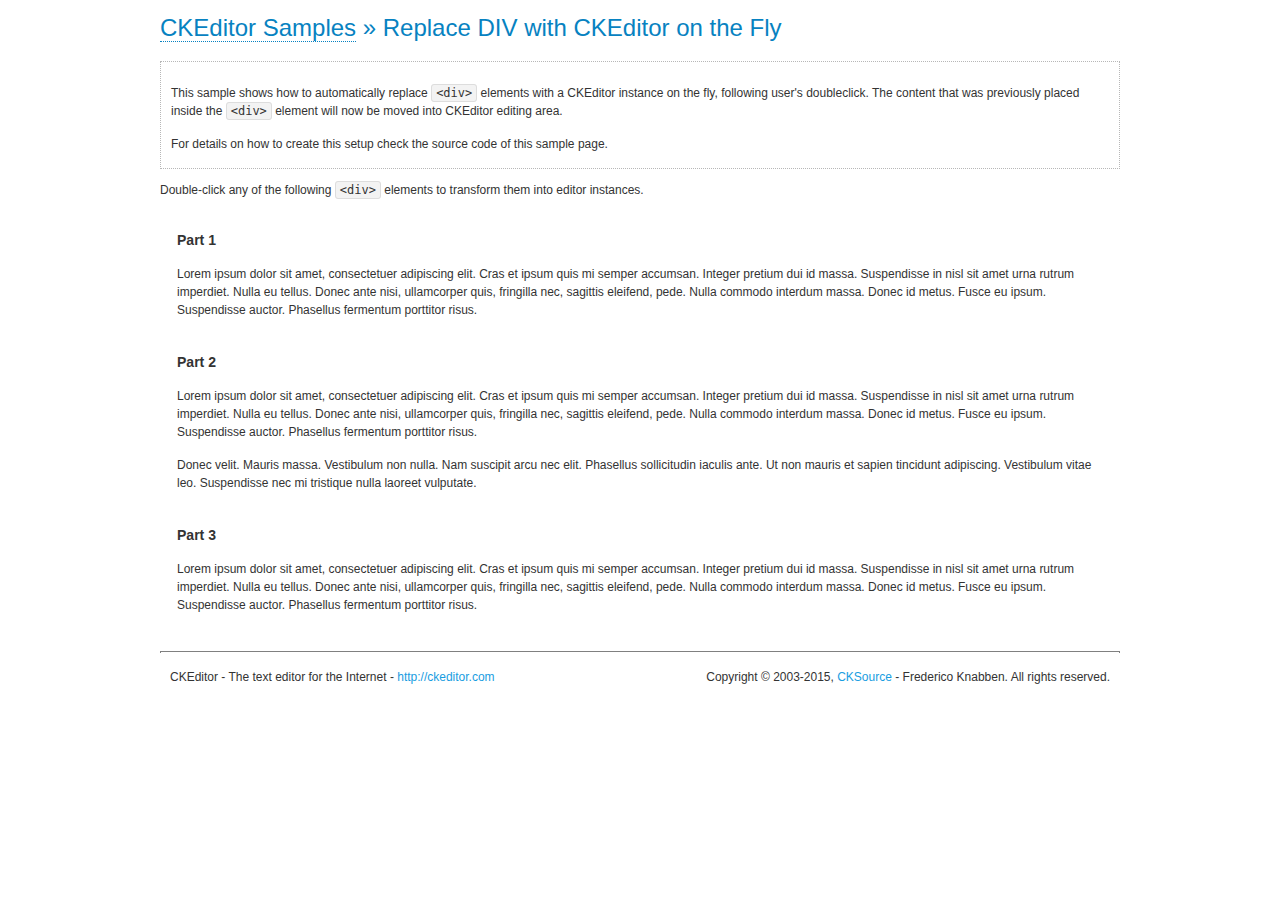
<file: ckeditor/samples/divreplace.html>
<!DOCTYPE html>
<!--
Copyright (c) 2003-2015, CKSource - Frederico Knabben. All rights reserved.
For licensing, see LICENSE.md or http://ckeditor.com/license
-->
<html>
<head>
	<meta charset="utf-8">
	<title>Replace DIV &mdash; CKEditor Sample</title>
	<script src="../ckeditor.js"></script>
	<link href="sample.css" rel="stylesheet">
	<style>

		div.editable
		{
			border: solid 2px transparent;
			padding-left: 15px;
			padding-right: 15px;
		}

		div.editable:hover
		{
			border-color: black;
		}

	</style>
	<script>

		// Uncomment the following code to test the "Timeout Loading Method".
		// CKEDITOR.loadFullCoreTimeout = 5;

		window.onload = function() {
			// Listen to the double click event.
			if ( window.addEventListener )
				document.body.addEventListener( 'dblclick', onDoubleClick, false );
			else if ( window.attachEvent )
				document.body.attachEvent( 'ondblclick', onDoubleClick );

		};

		function onDoubleClick( ev ) {
			// Get the element which fired the event. This is not necessarily the
			// element to which the event has been attached.
			var element = ev.target || ev.srcElement;

			// Find out the div that holds this element.
			var name;

			do {
				element = element.parentNode;
			}
			while ( element && ( name = element.nodeName.toLowerCase() ) &&
				( name != 'div' || element.className.indexOf( 'editable' ) == -1 ) && name != 'body' );

			if ( name == 'div' && element.className.indexOf( 'editable' ) != -1 )
				replaceDiv( element );
		}

		var editor;

		function replaceDiv( div ) {
			if ( editor )
				editor.destroy();

			editor = CKEDITOR.replace( div );
		}

	</script>
</head>
<body>
	<h1 class="samples">
		<a href="index.html">CKEditor Samples</a> &raquo; Replace DIV with CKEditor on the Fly
	</h1>
	<div class="description">
		<p>
			This sample shows how to automatically replace <code>&lt;div&gt;</code> elements
			with a CKEditor instance on the fly, following user's doubleclick. The content
			that was previously placed inside the <code>&lt;div&gt;</code> element will now
			be moved into CKEditor editing area.
		</p>
		<p>
			For details on how to create this setup check the source code of this sample page.
		</p>
	</div>
	<p>
		Double-click any of the following <code>&lt;div&gt;</code> elements to transform them into
		editor instances.
	</p>
	<div class="editable">
		<h3>
			Part 1
		</h3>
		<p>
			Lorem ipsum dolor sit amet, consectetuer adipiscing elit. Cras et ipsum quis mi
			semper accumsan. Integer pretium dui id massa. Suspendisse in nisl sit amet urna
			rutrum imperdiet. Nulla eu tellus. Donec ante nisi, ullamcorper quis, fringilla
			nec, sagittis eleifend, pede. Nulla commodo interdum massa. Donec id metus. Fusce
			eu ipsum. Suspendisse auctor. Phasellus fermentum porttitor risus.
		</p>
	</div>
	<div class="editable">
		<h3>
			Part 2
		</h3>
		<p>
			Lorem ipsum dolor sit amet, consectetuer adipiscing elit. Cras et ipsum quis mi
			semper accumsan. Integer pretium dui id massa. Suspendisse in nisl sit amet urna
			rutrum imperdiet. Nulla eu tellus. Donec ante nisi, ullamcorper quis, fringilla
			nec, sagittis eleifend, pede. Nulla commodo interdum massa. Donec id metus. Fusce
			eu ipsum. Suspendisse auctor. Phasellus fermentum porttitor risus.
		</p>
		<p>
			Donec velit. Mauris massa. Vestibulum non nulla. Nam suscipit arcu nec elit. Phasellus
			sollicitudin iaculis ante. Ut non mauris et sapien tincidunt adipiscing. Vestibulum
			vitae leo. Suspendisse nec mi tristique nulla laoreet vulputate.
		</p>
	</div>
	<div class="editable">
		<h3>
			Part 3
		</h3>
		<p>
			Lorem ipsum dolor sit amet, consectetuer adipiscing elit. Cras et ipsum quis mi
			semper accumsan. Integer pretium dui id massa. Suspendisse in nisl sit amet urna
			rutrum imperdiet. Nulla eu tellus. Donec ante nisi, ullamcorper quis, fringilla
			nec, sagittis eleifend, pede. Nulla commodo interdum massa. Donec id metus. Fusce
			eu ipsum. Suspendisse auctor. Phasellus fermentum porttitor risus.
		</p>
	</div>
	<div id="footer">
		<hr>
		<p>
			CKEditor - The text editor for the Internet - <a class="samples" href="http://ckeditor.com/">http://ckeditor.com</a>
		</p>
		<p id="copy">
			Copyright &copy; 2003-2015, <a class="samples" href="http://cksource.com/">CKSource</a> - Frederico
			Knabben. All rights reserved.
		</p>
	</div>
</body>
</html>
</file>
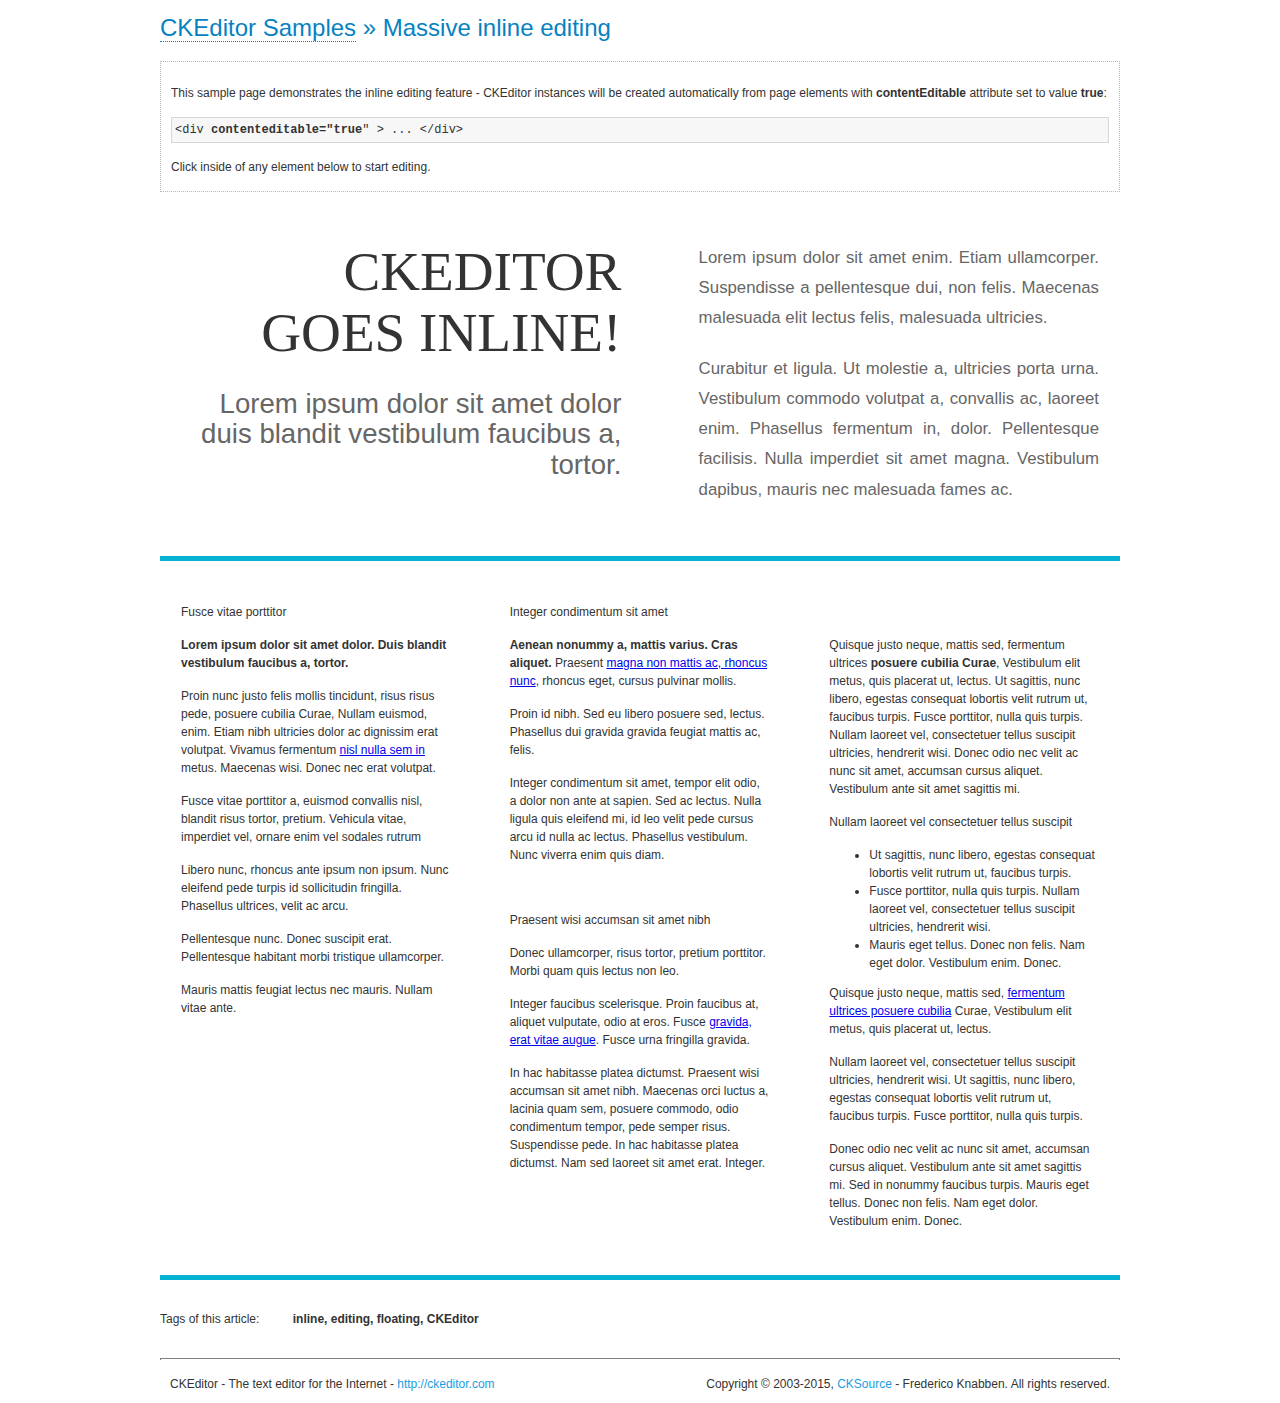
<file: ckeditor/samples/inlineall.html>
<!DOCTYPE html>
<!--
Copyright (c) 2003-2015, CKSource - Frederico Knabben. All rights reserved.
For licensing, see LICENSE.md or http://ckeditor.com/license
-->
<html>
<head>
	<meta charset="utf-8">
	<title>Massive inline editing &mdash; CKEditor Sample</title>
	<script src="../ckeditor.js"></script>
	<script>

		// This code is generally not necessary, but it is here to demonstrate
		// how to customize specific editor instances on the fly. This fits well
		// this demo because we have editable elements (like headers) that
		// require less features.

		// The "instanceCreated" event is fired for every editor instance created.
		CKEDITOR.on( 'instanceCreated', function( event ) {
			var editor = event.editor,
				element = editor.element;

			// Customize editors for headers and tag list.
			// These editors don't need features like smileys, templates, iframes etc.
			if ( element.is( 'h1', 'h2', 'h3' ) || element.getAttribute( 'id' ) == 'taglist' ) {
				// Customize the editor configurations on "configLoaded" event,
				// which is fired after the configuration file loading and
				// execution. This makes it possible to change the
				// configurations before the editor initialization takes place.
				editor.on( 'configLoaded', function() {

					// Remove unnecessary plugins to make the editor simpler.
					editor.config.removePlugins = 'colorbutton,find,flash,font,' +
						'forms,iframe,image,newpage,removeformat,' +
						'smiley,specialchar,stylescombo,templates';

					// Rearrange the layout of the toolbar.
					editor.config.toolbarGroups = [
						{ name: 'editing',		groups: [ 'basicstyles', 'links' ] },
						{ name: 'undo' },
						{ name: 'clipboard',	groups: [ 'selection', 'clipboard' ] },
						{ name: 'about' }
					];
				});
			}
		});

	</script>
	<link href="sample.css" rel="stylesheet">
	<style>

		/* The following styles are just to make the page look nice. */

		/* Workaround to show Arial Black in Firefox. */
		@font-face
		{
			font-family: 'arial-black';
			src: local('Arial Black');
		}

		*[contenteditable="true"]
		{
			padding: 10px;
		}

		#container
		{
			width: 960px;
			margin: 30px auto 0;
		}

		#header
		{
			overflow: hidden;
			padding: 0 0 30px;
			border-bottom: 5px solid #05B2D2;
			position: relative;
		}

		#headerLeft,
		#headerRight
		{
			width: 49%;
			overflow: hidden;
		}

		#headerLeft
		{
			float: left;
			padding: 10px 1px 1px;
		}

		#headerLeft h2,
		#headerLeft h3
		{
			text-align: right;
			margin: 0;
			overflow: hidden;
			font-weight: normal;
		}

		#headerLeft h2
		{
			font-family: "Arial Black",arial-black;
			font-size: 4.6em;
			line-height: 1.1;
			text-transform: uppercase;
		}

		#headerLeft h3
		{
			font-size: 2.3em;
			line-height: 1.1;
			margin: .2em 0 0;
			color: #666;
		}

		#headerRight
		{
			float: right;
			padding: 1px;
		}

		#headerRight p
		{
			line-height: 1.8;
			text-align: justify;
			margin: 0;
		}

		#headerRight p + p
		{
			margin-top: 20px;
		}

		#headerRight > div
		{
			padding: 20px;
			margin: 0 0 0 30px;
			font-size: 1.4em;
			color: #666;
		}

		#columns
		{
			color: #333;
			overflow: hidden;
			padding: 20px 0;
		}

		#columns > div
		{
			float: left;
			width: 33.3%;
		}

		#columns #column1 > div
		{
			margin-left: 1px;
		}

		#columns #column3 > div
		{
			margin-right: 1px;
		}

		#columns > div > div
		{
			margin: 0px 10px;
			padding: 10px 20px;
		}

		#columns blockquote
		{
			margin-left: 15px;
		}

		#tagLine
		{
			border-top: 5px solid #05B2D2;
			padding-top: 20px;
		}

		#taglist {
			display: inline-block;
			margin-left: 20px;
			font-weight: bold;
			margin: 0 0 0 20px;
		}

	</style>
</head>
<body>
<div>
	<h1 class="samples"><a href="index.html">CKEditor Samples</a> &raquo; Massive inline editing</h1>
	<div class="description">
		<p>This sample page demonstrates the inline editing feature - CKEditor instances will be created automatically from page elements with <strong>contentEditable</strong> attribute set to value <strong>true</strong>:</p>
		<pre class="samples">&lt;div <strong>contenteditable="true</strong>" &gt; ... &lt;/div&gt;</pre>
		<p>Click inside of any element below to start editing.</p>
	</div>
</div>
<div id="container">
	<div id="header">
		<div id="headerLeft">
			<h2 id="sampleTitle" contenteditable="true">
				CKEditor<br> Goes Inline!
			</h2>
			<h3 contenteditable="true">
				Lorem ipsum dolor sit amet dolor duis blandit vestibulum faucibus a, tortor.
			</h3>
		</div>
		<div id="headerRight">
			<div contenteditable="true">
				<p>
					Lorem ipsum dolor sit amet enim. Etiam ullamcorper. Suspendisse a pellentesque dui, non felis. Maecenas malesuada elit lectus felis, malesuada ultricies.
				</p>
				<p>
					Curabitur et ligula. Ut molestie a, ultricies porta urna. Vestibulum commodo volutpat a, convallis ac, laoreet enim. Phasellus fermentum in, dolor. Pellentesque facilisis. Nulla imperdiet sit amet magna. Vestibulum dapibus, mauris nec malesuada fames ac.
				</p>
			</div>
		</div>
	</div>
	<div id="columns">
		<div id="column1">
			<div contenteditable="true">
				<h3>
					Fusce vitae porttitor
				</h3>
				<p>
					<strong>
						Lorem ipsum dolor sit amet dolor. Duis blandit vestibulum faucibus a, tortor.
					</strong>
				</p>
				<p>
					Proin nunc justo felis mollis tincidunt, risus risus pede, posuere cubilia Curae, Nullam euismod, enim. Etiam nibh ultricies dolor ac dignissim erat volutpat. Vivamus fermentum <a href="http://ckeditor.com/">nisl nulla sem in</a> metus. Maecenas wisi. Donec nec erat volutpat.
				</p>
				<blockquote>
					<p>
						Fusce vitae porttitor a, euismod convallis nisl, blandit risus tortor, pretium.
						Vehicula vitae, imperdiet vel, ornare enim vel sodales rutrum
					</p>
				</blockquote>
				<blockquote>
					<p>
						Libero nunc, rhoncus ante ipsum non ipsum. Nunc eleifend pede turpis id sollicitudin fringilla. Phasellus ultrices, velit ac arcu.
					</p>
				</blockquote>
				<p>Pellentesque nunc. Donec suscipit erat. Pellentesque habitant morbi tristique ullamcorper.</p>
				<p><s>Mauris mattis feugiat lectus nec mauris. Nullam vitae ante.</s></p>
			</div>
		</div>
		<div id="column2">
			<div contenteditable="true">
				<h3>
					Integer condimentum sit amet
				</h3>
				<p>
					<strong>Aenean nonummy a, mattis varius. Cras aliquet.</strong>
					Praesent <a href="http://ckeditor.com/">magna non mattis ac, rhoncus nunc</a>, rhoncus eget, cursus pulvinar mollis.</p>
				<p>Proin id nibh. Sed eu libero posuere sed, lectus. Phasellus dui gravida gravida feugiat mattis ac, felis.</p>
				<p>Integer condimentum sit amet, tempor elit odio, a dolor non ante at sapien. Sed ac lectus. Nulla ligula quis eleifend mi, id leo velit pede cursus arcu id nulla ac lectus. Phasellus vestibulum. Nunc viverra enim quis diam.</p>
			</div>
			<div contenteditable="true">
				<h3>
					Praesent wisi accumsan sit amet nibh
				</h3>
				<p>Donec ullamcorper, risus tortor, pretium porttitor. Morbi quam quis lectus non leo.</p>
				<p style="margin-left: 40px; ">Integer faucibus scelerisque. Proin faucibus at, aliquet vulputate, odio at eros. Fusce <a href="http://ckeditor.com/">gravida, erat vitae augue</a>. Fusce urna fringilla gravida.</p>
				<p>In hac habitasse platea dictumst. Praesent wisi accumsan sit amet nibh. Maecenas orci luctus a, lacinia quam sem, posuere commodo, odio condimentum tempor, pede semper risus. Suspendisse pede. In hac habitasse platea dictumst. Nam sed laoreet sit amet erat. Integer.</p>
			</div>
		</div>
		<div id="column3">
			<div contenteditable="true">
				<p>
					<img src="assets/inlineall/logo.png" alt="CKEditor logo" style="float:left">
				</p>
				<p>Quisque justo neque, mattis sed, fermentum ultrices <strong>posuere cubilia Curae</strong>, Vestibulum elit metus, quis placerat ut, lectus. Ut sagittis, nunc libero, egestas consequat lobortis velit rutrum ut, faucibus turpis. Fusce porttitor, nulla quis turpis. Nullam laoreet vel, consectetuer tellus suscipit ultricies, hendrerit wisi. Donec odio nec velit ac nunc sit amet, accumsan cursus aliquet. Vestibulum ante sit amet sagittis mi.</p>
				<h3>
					Nullam laoreet vel consectetuer tellus suscipit
				</h3>
				<ul>
					<li>Ut sagittis, nunc libero, egestas consequat lobortis velit rutrum ut, faucibus turpis.</li>
					<li>Fusce porttitor, nulla quis turpis. Nullam laoreet vel, consectetuer tellus suscipit ultricies, hendrerit wisi.</li>
					<li>Mauris eget tellus. Donec non felis. Nam eget dolor. Vestibulum enim. Donec.</li>
				</ul>
				<p>Quisque justo neque, mattis sed, <a href="http://ckeditor.com/">fermentum ultrices posuere cubilia</a> Curae, Vestibulum elit metus, quis placerat ut, lectus.</p>
				<p>Nullam laoreet vel, consectetuer tellus suscipit ultricies, hendrerit wisi. Ut sagittis, nunc libero, egestas consequat lobortis velit rutrum ut, faucibus turpis. Fusce porttitor, nulla quis turpis.</p>
				<p>Donec odio nec velit ac nunc sit amet, accumsan cursus aliquet. Vestibulum ante sit amet sagittis mi. Sed in nonummy faucibus turpis. Mauris eget tellus. Donec non felis. Nam eget dolor. Vestibulum enim. Donec.</p>
			</div>
		</div>
	</div>
	<div id="tagLine">
		Tags of this article:
		<p id="taglist" contenteditable="true">
			inline, editing, floating, CKEditor
		</p>
	</div>
</div>
<div id="footer">
	<hr>
	<p>
		CKEditor - The text editor for the Internet - <a class="samples" href="http://ckeditor.com/">
			http://ckeditor.com</a>
	</p>
	<p id="copy">
		Copyright &copy; 2003-2015, <a class="samples" href="http://cksource.com/">CKSource</a>
		- Frederico Knabben. All rights reserved.
	</p>
</div>
</body>
</html>
</file>
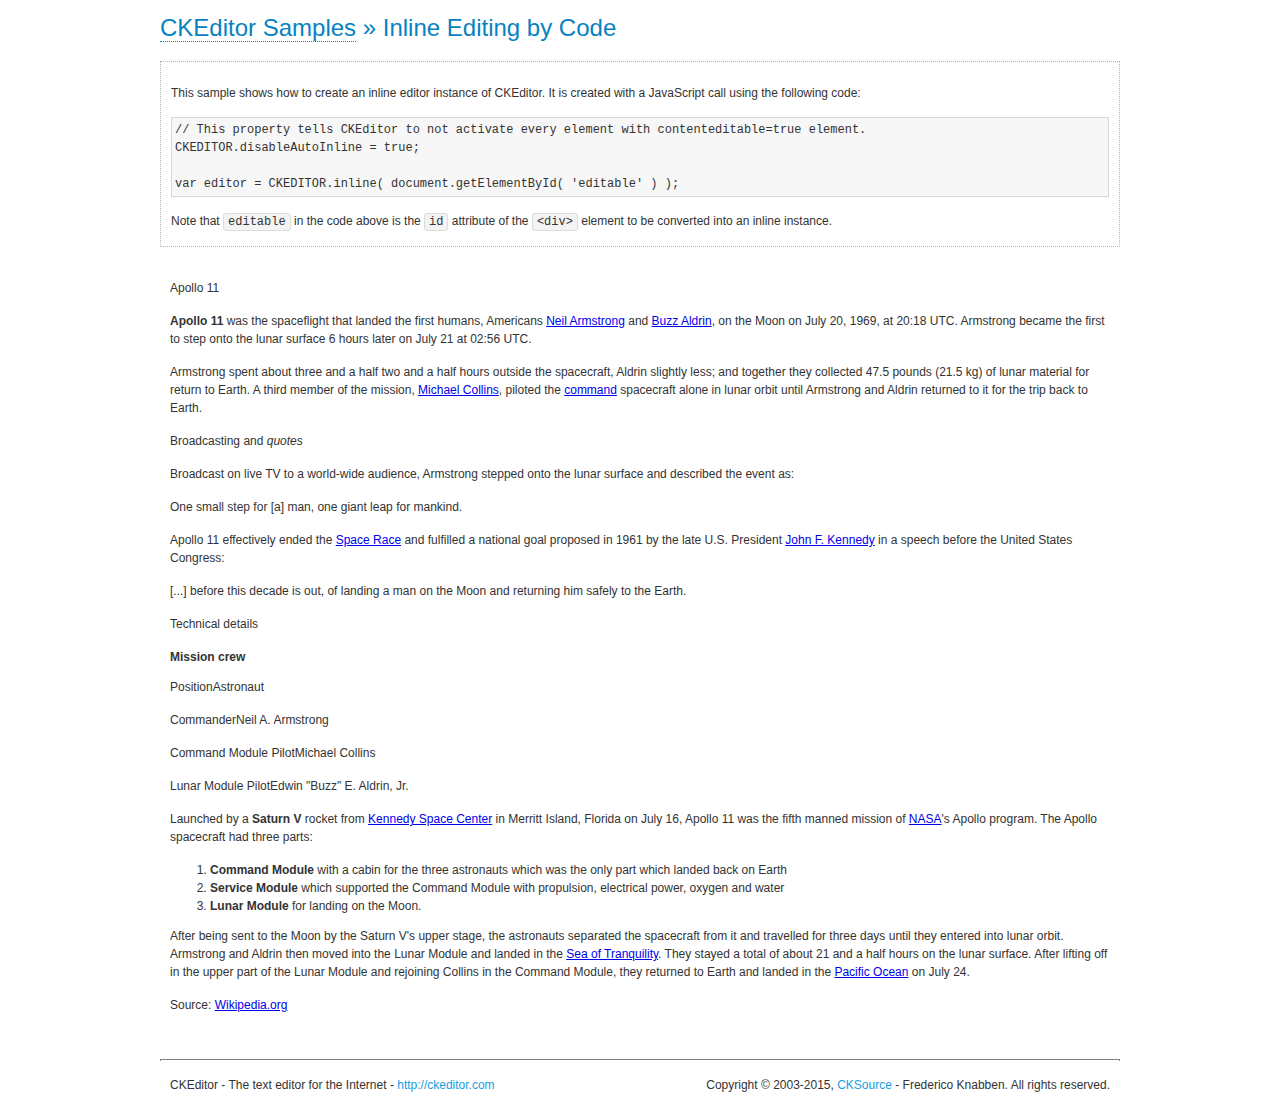
<file: ckeditor/samples/inlinebycode.html>
<!DOCTYPE html>
<!--
Copyright (c) 2003-2015, CKSource - Frederico Knabben. All rights reserved.
For licensing, see LICENSE.md or http://ckeditor.com/license
-->
<html>
<head>
	<meta charset="utf-8">
	<title>Inline Editing by Code &mdash; CKEditor Sample</title>
	<script src="../ckeditor.js"></script>
	<link href="sample.css" rel="stylesheet">
	<style>

		#editable
		{
			padding: 10px;
			float: left;
		}

	</style>
</head>
<body>
	<h1 class="samples">
		<a href="index.html">CKEditor Samples</a> &raquo; Inline Editing by Code
	</h1>
	<div class="description">
		<p>
			This sample shows how to create an inline editor instance of CKEditor. It is created
			with a JavaScript call using the following code:
		</p>
<pre class="samples">
// This property tells CKEditor to not activate every element with contenteditable=true element.
CKEDITOR.disableAutoInline = true;

var editor = CKEDITOR.inline( document.getElementById( 'editable' ) );
</pre>
		<p>
			Note that <code>editable</code> in the code above is the <code>id</code>
			attribute of the <code>&lt;div&gt;</code> element to be converted into an inline instance.
		</p>
	</div>
	<div id="editable" contenteditable="true">
		<h1><img alt="Saturn V carrying Apollo 11" class="right" src="assets/sample.jpg" /> Apollo 11</h1>

		<p><b>Apollo 11</b> was the spaceflight that landed the first humans, Americans <a href="http://en.wikipedia.org/wiki/Neil_Armstrong" title="Neil Armstrong">Neil Armstrong</a> and <a href="http://en.wikipedia.org/wiki/Buzz_Aldrin" title="Buzz Aldrin">Buzz Aldrin</a>, on the Moon on July 20, 1969, at 20:18 UTC. Armstrong became the first to step onto the lunar surface 6 hours later on July 21 at 02:56 UTC.</p>

		<p>Armstrong spent about <s>three and a half</s> two and a half hours outside the spacecraft, Aldrin slightly less; and together they collected 47.5 pounds (21.5&nbsp;kg) of lunar material for return to Earth. A third member of the mission, <a href="http://en.wikipedia.org/wiki/Michael_Collins_(astronaut)" title="Michael Collins (astronaut)">Michael Collins</a>, piloted the <a href="http://en.wikipedia.org/wiki/Apollo_Command/Service_Module" title="Apollo Command/Service Module">command</a> spacecraft alone in lunar orbit until Armstrong and Aldrin returned to it for the trip back to Earth.</p>

		<h2>Broadcasting and <em>quotes</em> <a id="quotes" name="quotes"></a></h2>

		<p>Broadcast on live TV to a world-wide audience, Armstrong stepped onto the lunar surface and described the event as:</p>

		<blockquote>
			<p>One small step for [a] man, one giant leap for mankind.</p>
		</blockquote>

		<p>Apollo 11 effectively ended the <a href="http://en.wikipedia.org/wiki/Space_Race" title="Space Race">Space Race</a> and fulfilled a national goal proposed in 1961 by the late U.S. President <a href="http://en.wikipedia.org/wiki/John_F._Kennedy" title="John F. Kennedy">John F. Kennedy</a> in a speech before the United States Congress:</p>

		<blockquote>
			<p>[...] before this decade is out, of landing a man on the Moon and returning him safely to the Earth.</p>
		</blockquote>

		<h2>Technical details <a id="tech-details" name="tech-details"></a></h2>

		<table align="right" border="1" bordercolor="#ccc" cellpadding="5" cellspacing="0" style="border-collapse:collapse;margin:10px 0 10px 15px;">
			<caption><strong>Mission crew</strong></caption>
			<thead>
			<tr>
				<th scope="col">Position</th>
				<th scope="col">Astronaut</th>
			</tr>
			</thead>
			<tbody>
			<tr>
				<td>Commander</td>
				<td>Neil A. Armstrong</td>
			</tr>
			<tr>
				<td>Command Module Pilot</td>
				<td>Michael Collins</td>
			</tr>
			<tr>
				<td>Lunar Module Pilot</td>
				<td>Edwin &quot;Buzz&quot; E. Aldrin, Jr.</td>
			</tr>
			</tbody>
		</table>

		<p>Launched by a <strong>Saturn V</strong> rocket from <a href="http://en.wikipedia.org/wiki/Kennedy_Space_Center" title="Kennedy Space Center">Kennedy Space Center</a> in Merritt Island, Florida on July 16, Apollo 11 was the fifth manned mission of <a href="http://en.wikipedia.org/wiki/NASA" title="NASA">NASA</a>&#39;s Apollo program. The Apollo spacecraft had three parts:</p>

		<ol>
			<li><strong>Command Module</strong> with a cabin for the three astronauts which was the only part which landed back on Earth</li>
			<li><strong>Service Module</strong> which supported the Command Module with propulsion, electrical power, oxygen and water</li>
			<li><strong>Lunar Module</strong> for landing on the Moon.</li>
		</ol>

		<p>After being sent to the Moon by the Saturn V&#39;s upper stage, the astronauts separated the spacecraft from it and travelled for three days until they entered into lunar orbit. Armstrong and Aldrin then moved into the Lunar Module and landed in the <a href="http://en.wikipedia.org/wiki/Mare_Tranquillitatis" title="Mare Tranquillitatis">Sea of Tranquility</a>. They stayed a total of about 21 and a half hours on the lunar surface. After lifting off in the upper part of the Lunar Module and rejoining Collins in the Command Module, they returned to Earth and landed in the <a href="http://en.wikipedia.org/wiki/Pacific_Ocean" title="Pacific Ocean">Pacific Ocean</a> on July 24.</p>

		<hr />
		<p style="text-align: right;"><small>Source: <a href="http://en.wikipedia.org/wiki/Apollo_11">Wikipedia.org</a></small></p>
	</div>

	<script>
		// We need to turn off the automatic editor creation first.
		CKEDITOR.disableAutoInline = true;

		var editor = CKEDITOR.inline( 'editable' );
	</script>
	<div id="footer">
		<hr>
		<p contenteditable="true">
			CKEditor - The text editor for the Internet - <a class="samples" href="http://ckeditor.com/">
				http://ckeditor.com</a>
		</p>
		<p id="copy">
			Copyright &copy; 2003-2015, <a class="samples" href="http://cksource.com/">CKSource</a>
			- Frederico Knabben. All rights reserved.
		</p>
	</div>
</body>
</html>
</file>
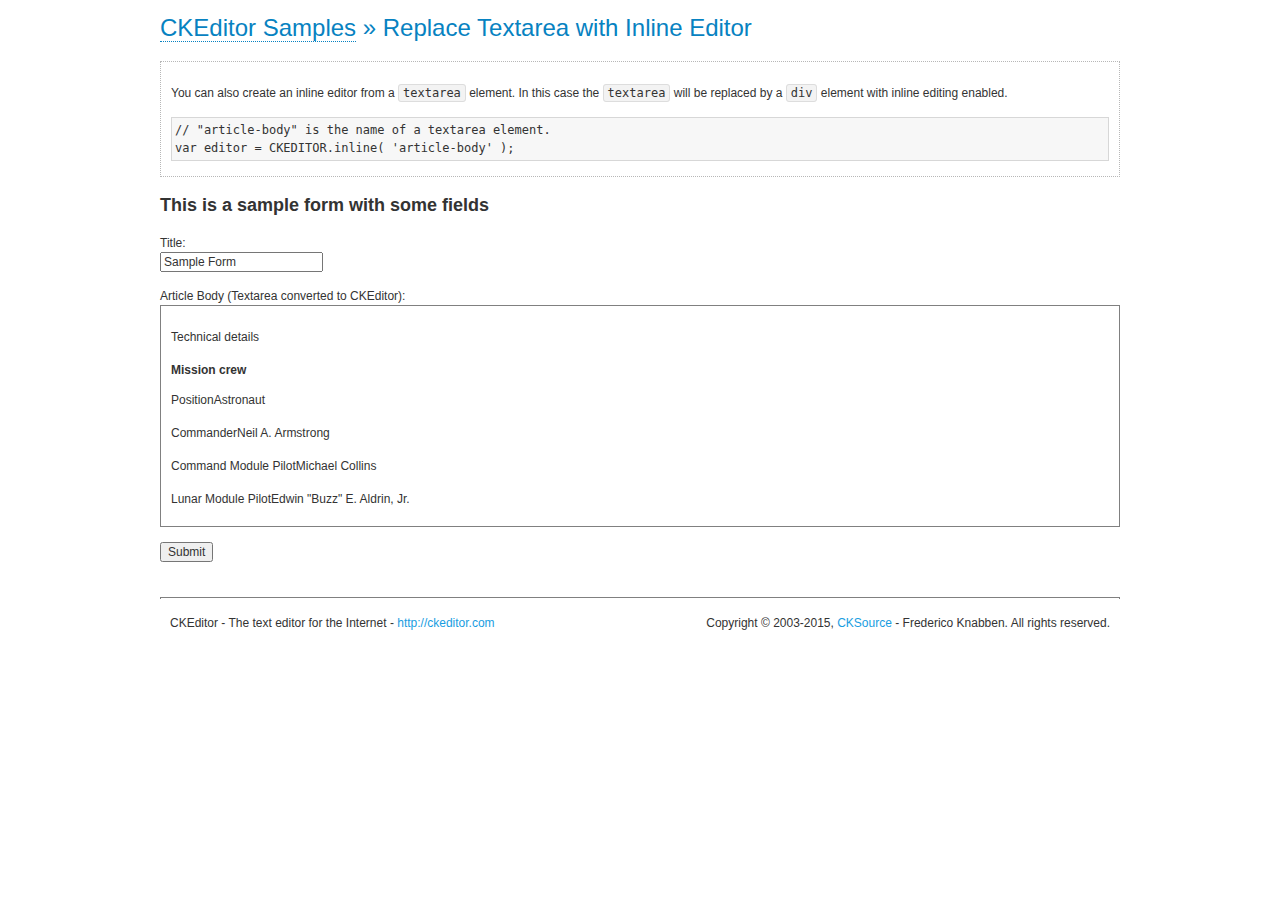
<file: ckeditor/samples/inlinetextarea.html>
<!DOCTYPE html>
<!--
Copyright (c) 2003-2015, CKSource - Frederico Knabben. All rights reserved.
For licensing, see LICENSE.md or http://ckeditor.com/license
-->
<html>
<head>
	<meta charset="utf-8">
	<title>Replace Textarea with Inline Editor &mdash; CKEditor Sample</title>
	<script src="../ckeditor.js"></script>
	<link href="sample.css" rel="stylesheet">
	<style>

		/* Style the CKEditor element to look like a textfield */
		.cke_textarea_inline
		{
			padding: 10px;
			height: 200px;
			overflow: auto;

			border: 1px solid gray;
			-webkit-appearance: textfield;
		}

	</style>
</head>
<body>
	<h1 class="samples">
		<a href="index.html">CKEditor Samples</a> &raquo; Replace Textarea with Inline Editor
	</h1>
	<div class="description">
		<p>
			You can also create an inline editor from a <code>textarea</code>
			element. In this case the <code>textarea</code> will be replaced
			by a <code>div</code> element with inline editing enabled.
		</p>
<pre class="samples">
// "article-body" is the name of a textarea element.
var editor = CKEDITOR.inline( 'article-body' );
</pre>
	</div>
	<form action="sample_posteddata.php" method="post">
		<h2>This is a sample form with some fields</h2>
		<p>
			Title:<br>
			<input type="text" name="title" value="Sample Form"></p>
		<p>
			Article Body (Textarea converted to CKEditor):<br>
			<textarea name="article-body" style="height: 200px">
				&lt;h2&gt;Technical details &lt;a id="tech-details" name="tech-details"&gt;&lt;/a&gt;&lt;/h2&gt;

				&lt;table align="right" border="1" bordercolor="#ccc" cellpadding="5" cellspacing="0" style="border-collapse:collapse;margin:10px 0 10px 15px;"&gt;
					&lt;caption&gt;&lt;strong&gt;Mission crew&lt;/strong&gt;&lt;/caption&gt;
					&lt;thead&gt;
					&lt;tr&gt;
						&lt;th scope="col"&gt;Position&lt;/th&gt;
						&lt;th scope="col"&gt;Astronaut&lt;/th&gt;
					&lt;/tr&gt;
					&lt;/thead&gt;
					&lt;tbody&gt;
					&lt;tr&gt;
						&lt;td&gt;Commander&lt;/td&gt;
						&lt;td&gt;Neil A. Armstrong&lt;/td&gt;
					&lt;/tr&gt;
					&lt;tr&gt;
						&lt;td&gt;Command Module Pilot&lt;/td&gt;
						&lt;td&gt;Michael Collins&lt;/td&gt;
					&lt;/tr&gt;
					&lt;tr&gt;
						&lt;td&gt;Lunar Module Pilot&lt;/td&gt;
						&lt;td&gt;Edwin &quot;Buzz&quot; E. Aldrin, Jr.&lt;/td&gt;
					&lt;/tr&gt;
					&lt;/tbody&gt;
				&lt;/table&gt;

				&lt;p&gt;Launched by a &lt;strong&gt;Saturn V&lt;/strong&gt; rocket from &lt;a href="http://en.wikipedia.org/wiki/Kennedy_Space_Center" title="Kennedy Space Center"&gt;Kennedy Space Center&lt;/a&gt; in Merritt Island, Florida on July 16, Apollo 11 was the fifth manned mission of &lt;a href="http://en.wikipedia.org/wiki/NASA" title="NASA"&gt;NASA&lt;/a&gt;&#39;s Apollo program. The Apollo spacecraft had three parts:&lt;/p&gt;

				&lt;ol&gt;
					&lt;li&gt;&lt;strong&gt;Command Module&lt;/strong&gt; with a cabin for the three astronauts which was the only part which landed back on Earth&lt;/li&gt;
					&lt;li&gt;&lt;strong&gt;Service Module&lt;/strong&gt; which supported the Command Module with propulsion, electrical power, oxygen and water&lt;/li&gt;
					&lt;li&gt;&lt;strong&gt;Lunar Module&lt;/strong&gt; for landing on the Moon.&lt;/li&gt;
				&lt;/ol&gt;

				&lt;p&gt;After being sent to the Moon by the Saturn V&#39;s upper stage, the astronauts separated the spacecraft from it and travelled for three days until they entered into lunar orbit. Armstrong and Aldrin then moved into the Lunar Module and landed in the &lt;a href="http://en.wikipedia.org/wiki/Mare_Tranquillitatis" title="Mare Tranquillitatis"&gt;Sea of Tranquility&lt;/a&gt;. They stayed a total of about 21 and a half hours on the lunar surface. After lifting off in the upper part of the Lunar Module and rejoining Collins in the Command Module, they returned to Earth and landed in the &lt;a href="http://en.wikipedia.org/wiki/Pacific_Ocean" title="Pacific Ocean"&gt;Pacific Ocean&lt;/a&gt; on July 24.&lt;/p&gt;

				&lt;hr /&gt;
				&lt;p style="text-align: right;"&gt;&lt;small&gt;Source: &lt;a href="http://en.wikipedia.org/wiki/Apollo_11"&gt;Wikipedia.org&lt;/a&gt;&lt;/small&gt;&lt;/p&gt;
			</textarea>
		</p>
		<p>
			<input type="submit" value="Submit">
		</p>
	</form>

	<script>
		CKEDITOR.inline( 'article-body' );
	</script>
	<div id="footer">
		<hr>
		<p>
			CKEditor - The text editor for the Internet - <a class="samples" href="http://ckeditor.com/">
				http://ckeditor.com</a>
		</p>
		<p id="copy">
			Copyright &copy; 2003-2015, <a class="samples" href="http://cksource.com/">CKSource</a>
			- Frederico Knabben. All rights reserved.
		</p>
	</div>
</body>
</html>
</file>
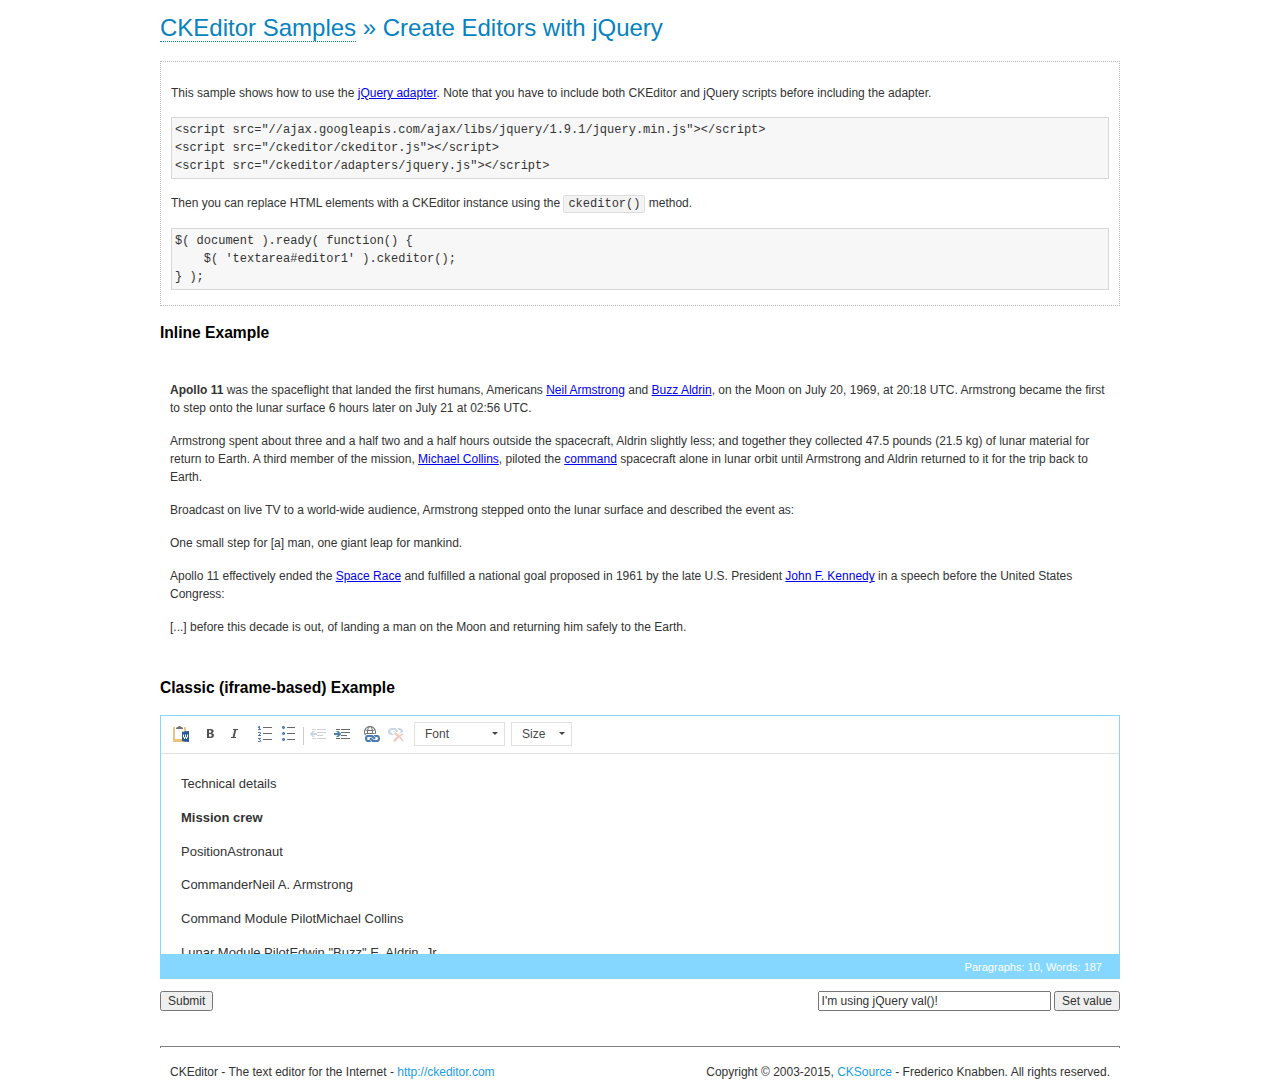
<file: ckeditor/samples/jquery.html>
<!DOCTYPE html>
<!--
Copyright (c) 2003-2015, CKSource - Frederico Knabben. All rights reserved.
For licensing, see LICENSE.md or http://ckeditor.com/license
-->
<html>
<head>
	<meta charset="utf-8">
	<title>jQuery Adapter &mdash; CKEditor Sample</title>
	<script src="http://code.jquery.com/jquery-1.11.0.min.js"></script>
	<script src="../ckeditor.js"></script>
	<script src="../adapters/jquery.js"></script>
	<link href="sample.css" rel="stylesheet">
	<style>

		#editable
		{
			padding: 10px;
			float: left;
		}

	</style>
	<script>

		CKEDITOR.disableAutoInline = true;

		$( document ).ready( function() {
			$( '#editor1' ).ckeditor(); // Use CKEDITOR.replace() if element is <textarea>.
			$( '#editable' ).ckeditor(); // Use CKEDITOR.inline().
		} );

		function setValue() {
			$( '#editor1' ).val( $( 'input#val' ).val() );
		}

	</script>
</head>
<body>
	<h1 class="samples">
		<a href="index.html" id="a-test">CKEditor Samples</a> &raquo; Create Editors with jQuery
	</h1>
	<form action="sample_posteddata.php" method="post">
		<div class="description">
			<p>
				This sample shows how to use the <a href="http://docs.ckeditor.com/#!/guide/dev_jquery">jQuery adapter</a>.
				Note that you have to include both CKEditor and jQuery scripts before including the adapter.
			</p>

<pre class="samples">
&lt;script src="//ajax.googleapis.com/ajax/libs/jquery/1.9.1/jquery.min.js"&gt;&lt;/script&gt;
&lt;script src="/ckeditor/ckeditor.js"&gt;&lt;/script&gt;
&lt;script src="/ckeditor/adapters/jquery.js"&gt;&lt;/script&gt;
</pre>

			<p>Then you can replace HTML elements with a CKEditor instance using the <code>ckeditor()</code> method.</p>

<pre class="samples">
$( document ).ready( function() {
	$( 'textarea#editor1' ).ckeditor();
} );
</pre>
		</div>

		<h2 class="samples">Inline Example</h2>

		<div id="editable" contenteditable="true">
			<p><img alt="Saturn V carrying Apollo 11" class="right" src="assets/sample.jpg"/><b>Apollo 11</b> was the spaceflight that landed the first humans, Americans <a href="http://en.wikipedia.org/wiki/Neil_Armstrong" title="Neil Armstrong">Neil Armstrong</a> and <a href="http://en.wikipedia.org/wiki/Buzz_Aldrin" title="Buzz Aldrin">Buzz Aldrin</a>, on the Moon on July 20, 1969, at 20:18 UTC. Armstrong became the first to step onto the lunar surface 6 hours later on July 21 at 02:56 UTC.</p>
			<p>Armstrong spent about <s>three and a half</s> two and a half hours outside the spacecraft, Aldrin slightly less; and together they collected 47.5 pounds (21.5&nbsp;kg) of lunar material for return to Earth. A third member of the mission, <a href="http://en.wikipedia.org/wiki/Michael_Collins_(astronaut)" title="Michael Collins (astronaut)">Michael Collins</a>, piloted the <a href="http://en.wikipedia.org/wiki/Apollo_Command/Service_Module" title="Apollo Command/Service Module">command</a> spacecraft alone in lunar orbit until Armstrong and Aldrin returned to it for the trip back to Earth.
			<p>Broadcast on live TV to a world-wide audience, Armstrong stepped onto the lunar surface and described the event as:</p>
			<blockquote><p>One small step for [a] man, one giant leap for mankind.</p></blockquote> <p>Apollo 11 effectively ended the <a href="http://en.wikipedia.org/wiki/Space_Race" title="Space Race">Space Race</a> and fulfilled a national goal proposed in 1961 by the late U.S. President <a href="http://en.wikipedia.org/wiki/John_F._Kennedy" title="John F. Kennedy">John F. Kennedy</a> in a speech before the United States Congress:</p> <blockquote><p>[...] before this decade is out, of landing a man on the Moon and returning him safely to the Earth.</p></blockquote>
		</div>

		<br style="clear: both">

		<h2 class="samples">Classic (iframe-based) Example</h2>

		<textarea cols="80" id="editor1" name="editor1" rows="10">
			&lt;h2&gt;Technical details &lt;a id=&quot;tech-details&quot; name=&quot;tech-details&quot;&gt;&lt;/a&gt;&lt;/h2&gt; &lt;table align=&quot;right&quot; border=&quot;1&quot; bordercolor=&quot;#ccc&quot; cellpadding=&quot;5&quot; cellspacing=&quot;0&quot; style=&quot;border-collapse:collapse;margin:10px 0 10px 15px;&quot;&gt; &lt;caption&gt;&lt;strong&gt;Mission crew&lt;/strong&gt;&lt;/caption&gt; &lt;thead&gt; &lt;tr&gt; &lt;th scope=&quot;col&quot;&gt;Position&lt;/th&gt; &lt;th scope=&quot;col&quot;&gt;Astronaut&lt;/th&gt; &lt;/tr&gt; &lt;/thead&gt; &lt;tbody&gt; &lt;tr&gt; &lt;td&gt;Commander&lt;/td&gt; &lt;td&gt;Neil A. Armstrong&lt;/td&gt; &lt;/tr&gt; &lt;tr&gt; &lt;td&gt;Command Module Pilot&lt;/td&gt; &lt;td&gt;Michael Collins&lt;/td&gt; &lt;/tr&gt; &lt;tr&gt; &lt;td&gt;Lunar Module Pilot&lt;/td&gt; &lt;td&gt;Edwin &amp;quot;Buzz&amp;quot; E. Aldrin, Jr.&lt;/td&gt; &lt;/tr&gt; &lt;/tbody&gt; &lt;/table&gt; &lt;p&gt;Launched by a &lt;strong&gt;Saturn V&lt;/strong&gt; rocket from &lt;a href=&quot;http://en.wikipedia.org/wiki/Kennedy_Space_Center&quot; title=&quot;Kennedy Space Center&quot;&gt;Kennedy Space Center&lt;/a&gt; in Merritt Island, Florida on July 16, Apollo 11 was the fifth manned mission of &lt;a href=&quot;http://en.wikipedia.org/wiki/NASA&quot; title=&quot;NASA&quot;&gt;NASA&lt;/a&gt;&amp;#39;s Apollo program. The Apollo spacecraft had three parts:&lt;/p&gt; &lt;ol&gt; &lt;li&gt;&lt;strong&gt;Command Module&lt;/strong&gt; with a cabin for the three astronauts which was the only part which landed back on Earth&lt;/li&gt; &lt;li&gt;&lt;strong&gt;Service Module&lt;/strong&gt; which supported the Command Module with propulsion, electrical power, oxygen and water&lt;/li&gt; &lt;li&gt;&lt;strong&gt;Lunar Module&lt;/strong&gt; for landing on the Moon.&lt;/li&gt; &lt;/ol&gt; &lt;p&gt;After being sent to the Moon by the Saturn V&amp;#39;s upper stage, the astronauts separated the spacecraft from it and travelled for three days until they entered into lunar orbit. Armstrong and Aldrin then moved into the Lunar Module and landed in the &lt;a href=&quot;http://en.wikipedia.org/wiki/Mare_Tranquillitatis&quot; title=&quot;Mare Tranquillitatis&quot;&gt;Sea of Tranquility&lt;/a&gt;. They stayed a total of about 21 and a half hours on the lunar surface. After lifting off in the upper part of the Lunar Module and rejoining Collins in the Command Module, they returned to Earth and landed in the &lt;a href=&quot;http://en.wikipedia.org/wiki/Pacific_Ocean&quot; title=&quot;Pacific Ocean&quot;&gt;Pacific Ocean&lt;/a&gt; on July 24.&lt;/p&gt; &lt;hr/&gt; &lt;p style=&quot;text-align: right;&quot;&gt;&lt;small&gt;Source: &lt;a href=&quot;http://en.wikipedia.org/wiki/Apollo_11&quot;&gt;Wikipedia.org&lt;/a&gt;&lt;/small&gt;&lt;/p&gt;
		</textarea>

		<p style="overflow: hidden">
			<input style="float: left" type="submit" value="Submit">
			<span style="float: right">
				<input type="text" id="val" value="I'm using jQuery val()!" size="30">
				<input onclick="setValue();" type="button" value="Set value">
			</span>
		</p>
	</form>
	<div id="footer">
		<hr>
		<p>
			CKEditor - The text editor for the Internet - <a class="samples" href="http://ckeditor.com/">http://ckeditor.com</a>
		</p>
		<p id="copy">
			Copyright &copy; 2003-2015, <a class="samples" href="http://cksource.com/">CKSource</a> - Frederico
			Knabben. All rights reserved.
		</p>
	</div>
</body>
</html>
</file>
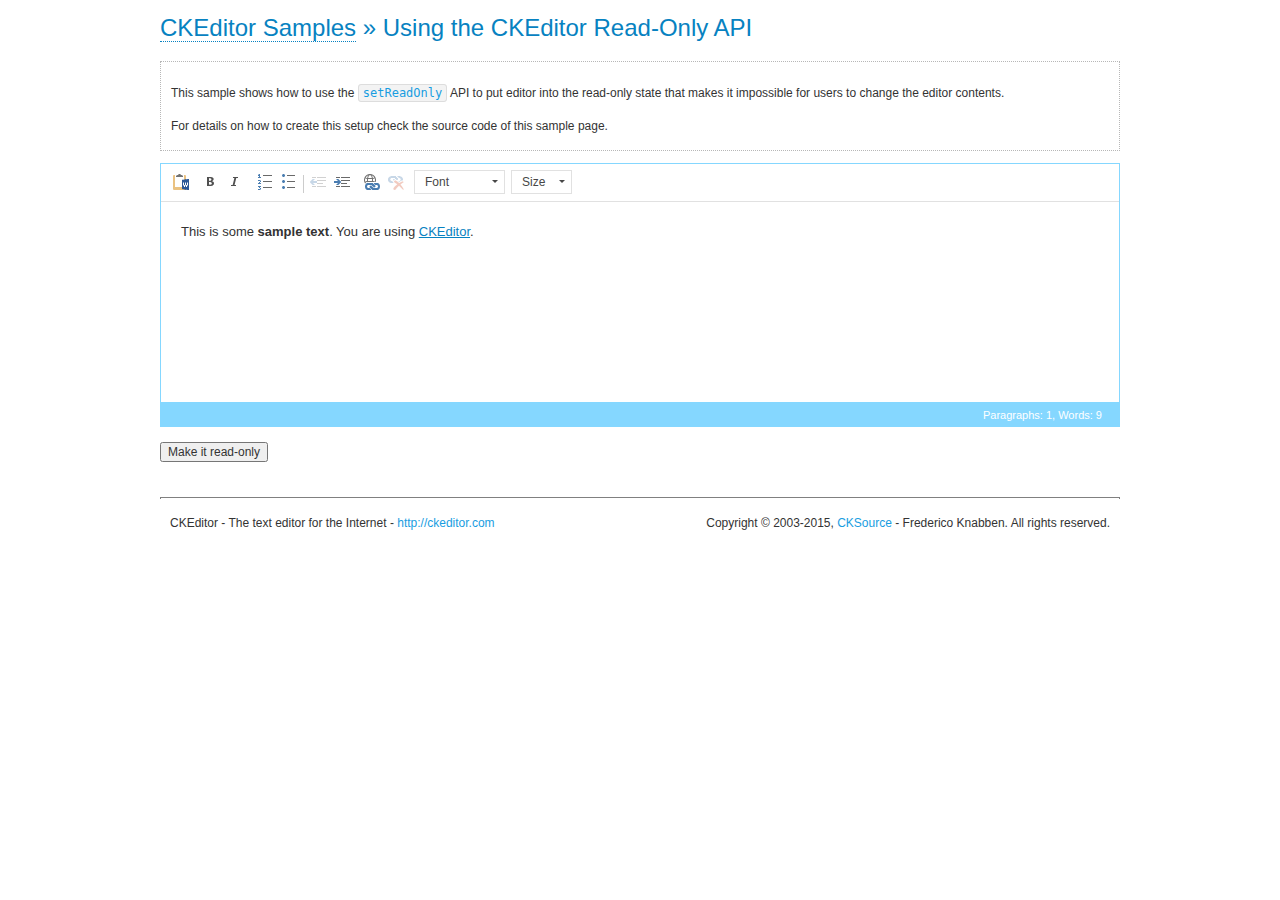
<file: ckeditor/samples/readonly.html>
<!DOCTYPE html>
<!--
Copyright (c) 2003-2015, CKSource - Frederico Knabben. All rights reserved.
For licensing, see LICENSE.md or http://ckeditor.com/license
-->
<html>
<head>
	<meta charset="utf-8">
	<title>Using the CKEditor Read-Only API &mdash; CKEditor Sample</title>
	<script src="../ckeditor.js"></script>
	<link rel="stylesheet" href="sample.css">
	<script>

		var editor;

		// The instanceReady event is fired, when an instance of CKEditor has finished
		// its initialization.
		CKEDITOR.on( 'instanceReady', function( ev ) {
			editor = ev.editor;

			// Show this "on" button.
			document.getElementById( 'readOnlyOn' ).style.display = '';

			// Event fired when the readOnly property changes.
			editor.on( 'readOnly', function() {
				document.getElementById( 'readOnlyOn' ).style.display = this.readOnly ? 'none' : '';
				document.getElementById( 'readOnlyOff' ).style.display = this.readOnly ? '' : 'none';
			});
		});

		function toggleReadOnly( isReadOnly ) {
			// Change the read-only state of the editor.
			// http://docs.ckeditor.com/#!/api/CKEDITOR.editor-method-setReadOnly
			editor.setReadOnly( isReadOnly );
		}

	</script>
</head>
<body>
	<h1 class="samples">
		<a href="index.html">CKEditor Samples</a> &raquo; Using the CKEditor Read-Only API
	</h1>
	<div class="description">
		<p>
			This sample shows how to use the
			<code><a class="samples" href="http://docs.ckeditor.com/#!/api/CKEDITOR.editor-method-setReadOnly">setReadOnly</a></code>
			API to put editor into the read-only state that makes it impossible for users to change the editor contents.
		</p>
		<p>
			For details on how to create this setup check the source code of this sample page.
		</p>
	</div>
	<form action="sample_posteddata.php" method="post">
		<p>
			<textarea class="ckeditor" id="editor1" name="editor1" cols="100" rows="10">&lt;p&gt;This is some &lt;strong&gt;sample text&lt;/strong&gt;. You are using &lt;a href="http://ckeditor.com/"&gt;CKEditor&lt;/a&gt;.&lt;/p&gt;</textarea>
		</p>
		<p>
			<input id="readOnlyOn" onclick="toggleReadOnly();" type="button" value="Make it read-only" style="display:none">
			<input id="readOnlyOff" onclick="toggleReadOnly( false );" type="button" value="Make it editable again" style="display:none">
		</p>
	</form>
	<div id="footer">
		<hr>
		<p>
			CKEditor - The text editor for the Internet - <a class="samples" href="http://ckeditor.com/">http://ckeditor.com</a>
		</p>
		<p id="copy">
			Copyright &copy; 2003-2015, <a class="samples" href="http://cksource.com/">CKSource</a> - Frederico
			Knabben. All rights reserved.
		</p>
	</div>
</body>
</html>
</file>
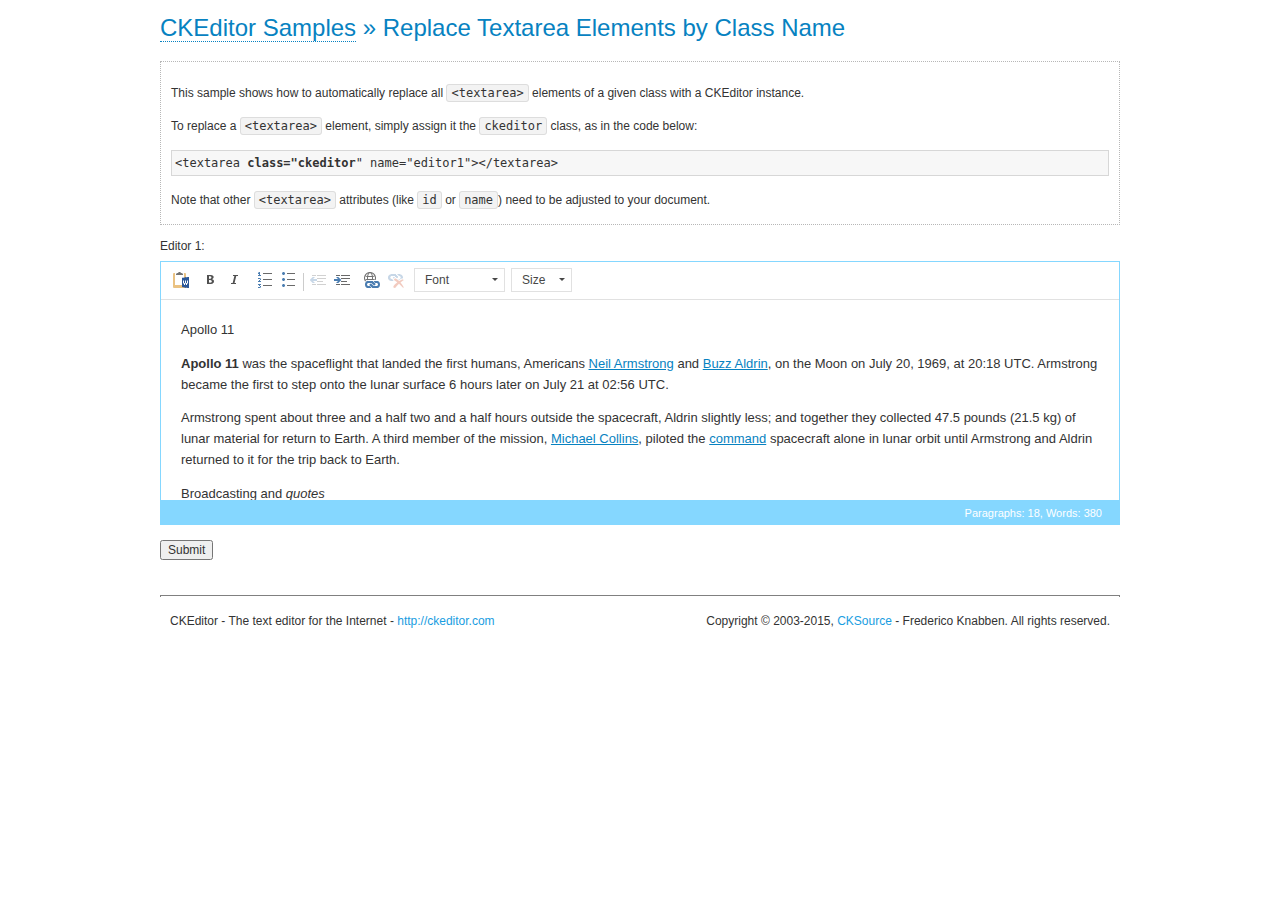
<file: ckeditor/samples/replacebyclass.html>
<!DOCTYPE html>
<!--
Copyright (c) 2003-2015, CKSource - Frederico Knabben. All rights reserved.
For licensing, see LICENSE.md or http://ckeditor.com/license
-->
<html>
<head>
	<meta charset="utf-8">
	<title>Replace Textareas by Class Name &mdash; CKEditor Sample</title>
	<script src="../ckeditor.js"></script>
	<link rel="stylesheet" href="sample.css">
</head>
<body>
	<h1 class="samples">
		<a href="index.html">CKEditor Samples</a> &raquo; Replace Textarea Elements by Class Name
	</h1>
	<div class="description">
		<p>
			This sample shows how to automatically replace all <code>&lt;textarea&gt;</code> elements
			of a given class with a CKEditor instance.
		</p>
		<p>
			To replace a <code>&lt;textarea&gt;</code> element, simply assign it the <code>ckeditor</code>
			class, as in the code below:
		</p>
<pre class="samples">
&lt;textarea <strong>class="ckeditor</strong>" name="editor1"&gt;&lt;/textarea&gt;
</pre>
		<p>
			Note that other <code>&lt;textarea&gt;</code> attributes (like <code>id</code> or <code>name</code>) need to be adjusted to your document.
		</p>
	</div>
	<form action="sample_posteddata.php" method="post">
		<p>
			<label for="editor1">
				Editor 1:
			</label>
			<textarea class="ckeditor" cols="80" id="editor1" name="editor1" rows="10">
				&lt;h1&gt;&lt;img alt=&quot;Saturn V carrying Apollo 11&quot; class=&quot;right&quot; src=&quot;assets/sample.jpg&quot;/&gt; Apollo 11&lt;/h1&gt; &lt;p&gt;&lt;b&gt;Apollo 11&lt;/b&gt; was the spaceflight that landed the first humans, Americans &lt;a href=&quot;http://en.wikipedia.org/wiki/Neil_Armstrong&quot; title=&quot;Neil Armstrong&quot;&gt;Neil Armstrong&lt;/a&gt; and &lt;a href=&quot;http://en.wikipedia.org/wiki/Buzz_Aldrin&quot; title=&quot;Buzz Aldrin&quot;&gt;Buzz Aldrin&lt;/a&gt;, on the Moon on July 20, 1969, at 20:18 UTC. Armstrong became the first to step onto the lunar surface 6 hours later on July 21 at 02:56 UTC.&lt;/p&gt; &lt;p&gt;Armstrong spent about &lt;s&gt;three and a half&lt;/s&gt; two and a half hours outside the spacecraft, Aldrin slightly less; and together they collected 47.5 pounds (21.5&amp;nbsp;kg) of lunar material for return to Earth. A third member of the mission, &lt;a href=&quot;http://en.wikipedia.org/wiki/Michael_Collins_(astronaut)&quot; title=&quot;Michael Collins (astronaut)&quot;&gt;Michael Collins&lt;/a&gt;, piloted the &lt;a href=&quot;http://en.wikipedia.org/wiki/Apollo_Command/Service_Module&quot; title=&quot;Apollo Command/Service Module&quot;&gt;command&lt;/a&gt; spacecraft alone in lunar orbit until Armstrong and Aldrin returned to it for the trip back to Earth.&lt;/p&gt; &lt;h2&gt;Broadcasting and &lt;em&gt;quotes&lt;/em&gt; &lt;a id=&quot;quotes&quot; name=&quot;quotes&quot;&gt;&lt;/a&gt;&lt;/h2&gt; &lt;p&gt;Broadcast on live TV to a world-wide audience, Armstrong stepped onto the lunar surface and described the event as:&lt;/p&gt; &lt;blockquote&gt;&lt;p&gt;One small step for [a] man, one giant leap for mankind.&lt;/p&gt;&lt;/blockquote&gt; &lt;p&gt;Apollo 11 effectively ended the &lt;a href=&quot;http://en.wikipedia.org/wiki/Space_Race&quot; title=&quot;Space Race&quot;&gt;Space Race&lt;/a&gt; and fulfilled a national goal proposed in 1961 by the late U.S. President &lt;a href=&quot;http://en.wikipedia.org/wiki/John_F._Kennedy&quot; title=&quot;John F. Kennedy&quot;&gt;John F. Kennedy&lt;/a&gt; in a speech before the United States Congress:&lt;/p&gt; &lt;blockquote&gt;&lt;p&gt;[...] before this decade is out, of landing a man on the Moon and returning him safely to the Earth.&lt;/p&gt;&lt;/blockquote&gt; &lt;h2&gt;Technical details &lt;a id=&quot;tech-details&quot; name=&quot;tech-details&quot;&gt;&lt;/a&gt;&lt;/h2&gt; &lt;table align=&quot;right&quot; border=&quot;1&quot; bordercolor=&quot;#ccc&quot; cellpadding=&quot;5&quot; cellspacing=&quot;0&quot; style=&quot;border-collapse:collapse;margin:10px 0 10px 15px;&quot;&gt; &lt;caption&gt;&lt;strong&gt;Mission crew&lt;/strong&gt;&lt;/caption&gt; &lt;thead&gt; &lt;tr&gt; &lt;th scope=&quot;col&quot;&gt;Position&lt;/th&gt; &lt;th scope=&quot;col&quot;&gt;Astronaut&lt;/th&gt; &lt;/tr&gt; &lt;/thead&gt; &lt;tbody&gt; &lt;tr&gt; &lt;td&gt;Commander&lt;/td&gt; &lt;td&gt;Neil A. Armstrong&lt;/td&gt; &lt;/tr&gt; &lt;tr&gt; &lt;td&gt;Command Module Pilot&lt;/td&gt; &lt;td&gt;Michael Collins&lt;/td&gt; &lt;/tr&gt; &lt;tr&gt; &lt;td&gt;Lunar Module Pilot&lt;/td&gt; &lt;td&gt;Edwin &amp;quot;Buzz&amp;quot; E. Aldrin, Jr.&lt;/td&gt; &lt;/tr&gt; &lt;/tbody&gt; &lt;/table&gt; &lt;p&gt;Launched by a &lt;strong&gt;Saturn V&lt;/strong&gt; rocket from &lt;a href=&quot;http://en.wikipedia.org/wiki/Kennedy_Space_Center&quot; title=&quot;Kennedy Space Center&quot;&gt;Kennedy Space Center&lt;/a&gt; in Merritt Island, Florida on July 16, Apollo 11 was the fifth manned mission of &lt;a href=&quot;http://en.wikipedia.org/wiki/NASA&quot; title=&quot;NASA&quot;&gt;NASA&lt;/a&gt;&amp;#39;s Apollo program. The Apollo spacecraft had three parts:&lt;/p&gt; &lt;ol&gt; &lt;li&gt;&lt;strong&gt;Command Module&lt;/strong&gt; with a cabin for the three astronauts which was the only part which landed back on Earth&lt;/li&gt; &lt;li&gt;&lt;strong&gt;Service Module&lt;/strong&gt; which supported the Command Module with propulsion, electrical power, oxygen and water&lt;/li&gt; &lt;li&gt;&lt;strong&gt;Lunar Module&lt;/strong&gt; for landing on the Moon.&lt;/li&gt; &lt;/ol&gt; &lt;p&gt;After being sent to the Moon by the Saturn V&amp;#39;s upper stage, the astronauts separated the spacecraft from it and travelled for three days until they entered into lunar orbit. Armstrong and Aldrin then moved into the Lunar Module and landed in the &lt;a href=&quot;http://en.wikipedia.org/wiki/Mare_Tranquillitatis&quot; title=&quot;Mare Tranquillitatis&quot;&gt;Sea of Tranquility&lt;/a&gt;. They stayed a total of about 21 and a half hours on the lunar surface. After lifting off in the upper part of the Lunar Module and rejoining Collins in the Command Module, they returned to Earth and landed in the &lt;a href=&quot;http://en.wikipedia.org/wiki/Pacific_Ocean&quot; title=&quot;Pacific Ocean&quot;&gt;Pacific Ocean&lt;/a&gt; on July 24.&lt;/p&gt; &lt;hr/&gt; &lt;p style=&quot;text-align: right;&quot;&gt;&lt;small&gt;Source: &lt;a href=&quot;http://en.wikipedia.org/wiki/Apollo_11&quot;&gt;Wikipedia.org&lt;/a&gt;&lt;/small&gt;&lt;/p&gt;
			</textarea>
		</p>
		<p>
			<input type="submit" value="Submit">
		</p>
	</form>
	<div id="footer">
		<hr>
		<p>
			CKEditor - The text editor for the Internet - <a class="samples" href="http://ckeditor.com/">http://ckeditor.com</a>
		</p>
		<p id="copy">
			Copyright &copy; 2003-2015, <a class="samples" href="http://cksource.com/">CKSource</a> - Frederico
			Knabben. All rights reserved.
		</p>
	</div>
</body>
</html>
</file>
<file: ckeditor/samples/sample.css>
/*
Copyright (c) 2003-2015, CKSource - Frederico Knabben. All rights reserved.
For licensing, see LICENSE.md or http://ckeditor.com/license
*/

html, body, h1, h2, h3, h4, h5, h6, div, span, blockquote, p, address, form, fieldset, img, ul, ol, dl, dt, dd, li, hr, table, td, th, strong, em, sup, sub, dfn, ins, del, q, cite, var, samp, code, kbd, tt, pre
{
	line-height: 1.5;
}

body
{
	padding: 10px 30px;
}

input, textarea, select, option, optgroup, button, td, th
{
	font-size: 100%;
}

pre
{
	-moz-tab-size: 4;
	-o-tab-size: 4;
	-webkit-tab-size: 4;
	tab-size: 4;
}

pre, code, kbd, samp, tt
{
	font-family: monospace,monospace;
	font-size: 1em;
}

body {
	width: 960px;
	margin: 0 auto;
}

code
{
	background: #f3f3f3;
	border: 1px solid #ddd;
	padding: 1px 4px;

	-moz-border-radius: 3px;
	-webkit-border-radius: 3px;
	border-radius: 3px;
}

abbr
{
	border-bottom: 1px dotted #555;
	cursor: pointer;
}

.new, .beta
{
	text-transform: uppercase;
	font-size: 10px;
	font-weight: bold;
	padding: 1px 4px;
	margin: 0 0 0 5px;
	color: #fff;
	float: right;

	-moz-border-radius: 3px;
	-webkit-border-radius: 3px;
	border-radius: 3px;
}

.new
{
	background: #FF7E00;
	border: 1px solid #DA8028;
	text-shadow: 0 1px 0 #C97626;

	-moz-box-shadow: 0 2px 3px 0 #FFA54E inset;
	-webkit-box-shadow: 0 2px 3px 0 #FFA54E inset;
	box-shadow: 0 2px 3px 0 #FFA54E inset;
}

.beta
{
	background: #18C0DF;
	border: 1px solid #19AAD8;
	text-shadow: 0 1px 0 #048CAD;
	font-style: italic;

	-moz-box-shadow: 0 2px 3px 0 #50D4FD inset;
	-webkit-box-shadow: 0 2px 3px 0 #50D4FD inset;
	box-shadow: 0 2px 3px 0 #50D4FD inset;
}

h1.samples
{
	color: #0782C1;
	font-size: 200%;
	font-weight: normal;
	margin: 0;
	padding: 0;
}

h1.samples a
{
	color: #0782C1;
	text-decoration: none;
	border-bottom: 1px dotted #0782C1;
}

.samples a:hover
{
	border-bottom: 1px dotted #0782C1;
}

h2.samples
{
	color: #000000;
	font-size: 130%;
	margin: 15px 0 0 0;
	padding: 0;
}

p, blockquote, address, form, pre, dl, h1.samples, h2.samples
{
	margin-bottom: 15px;
}

ul.samples
{
	margin-bottom: 15px;
}

.clear
{
	clear: both;
}

fieldset
{
	margin: 0;
	padding: 10px;
}

body, input, textarea
{
	color: #333333;
	font-family: Arial, Helvetica, sans-serif;
}

body
{
	font-size: 75%;
}

a.samples
{
	color: #189DE1;
	text-decoration: none;
}

form
{
	margin: 0;
	padding: 0;
}

pre.samples
{
	background-color: #F7F7F7;
	border: 1px solid #D7D7D7;
	overflow: auto;
	padding: 0.25em;
	white-space: pre-wrap; /* CSS 2.1 */
	word-wrap: break-word; /* IE7 */
}

#footer
{
	clear: both;
	padding-top: 10px;
}

#footer hr
{
	margin: 10px 0 15px 0;
	height: 1px;
	border: solid 1px gray;
	border-bottom: none;
}

#footer p
{
	margin: 0 10px 10px 10px;
	float: left;
}

#footer #copy
{
	float: right;
}

#outputSample
{
	width: 100%;
	table-layout: fixed;
}

#outputSample thead th
{
	color: #dddddd;
	background-color: #999999;
	padding: 4px;
	white-space: nowrap;
}

#outputSample tbody th
{
	vertical-align: top;
	text-align: left;
}

#outputSample pre
{
	margin: 0;
	padding: 0;
}

.description
{
	border: 1px dotted #B7B7B7;
	margin-bottom: 10px;
	padding: 10px 10px 0;
	overflow: hidden;
}

label
{
	display: block;
	margin-bottom: 6px;
}

/**
 *	CKEditor editables are automatically set with the "cke_editable" class
 *	plus cke_editable_(inline|themed) depending on the editor type.
 */

/* Style a bit the inline editables. */
.cke_editable.cke_editable_inline
{
	cursor: pointer;
}

/* Once an editable element gets focused, the "cke_focus" class is
   added to it, so we can style it differently. */
.cke_editable.cke_editable_inline.cke_focus
{
	box-shadow: inset 0px 0px 20px 3px #ddd, inset 0 0 1px #000;
	outline: none;
	background: #eee;
	cursor: text;
}

/* Avoid pre-formatted overflows inline editable. */
.cke_editable_inline pre
{
	white-space: pre-wrap;
	word-wrap: break-word;
}

/**
 *	Samples index styles.
 */

.twoColumns,
.twoColumnsLeft,
.twoColumnsRight
{
	overflow: hidden;
}

.twoColumnsLeft,
.twoColumnsRight
{
	width: 45%;
}

.twoColumnsLeft
{
	float: left;
}

.twoColumnsRight
{
	float: right;
}

dl.samples
{
	padding: 0 0 0 40px;
}
dl.samples > dt
{
	display: list-item;
	list-style-type: disc;
	list-style-position: outside;
	margin: 0 0 3px;
}
dl.samples > dd
{
	margin: 0 0 3px;
}
.warning
{
	color: #ff0000;
	background-color: #FFCCBA;
	border: 2px dotted #ff0000;
	padding: 15px 10px;
	margin: 10px 0;
}

/* Used on inline samples */

blockquote
{
	font-style: italic;
	font-family: Georgia, Times, "Times New Roman", serif;
	padding: 2px 0;
	border-style: solid;
	border-color: #ccc;
	border-width: 0;
}

.cke_contents_ltr blockquote
{
	padding-left: 20px;
	padding-right: 8px;
	border-left-width: 5px;
}

.cke_contents_rtl blockquote
{
	padding-left: 8px;
	padding-right: 20px;
	border-right-width: 5px;
}

img.right {
	border: 1px solid #ccc;
	float: right;
	margin-left: 15px;
	padding: 5px;
}

img.left {
	border: 1px solid #ccc;
	float: left;
	margin-right: 15px;
	padding: 5px;
}

.marker
{
	background-color: Yellow;
}
</file>
